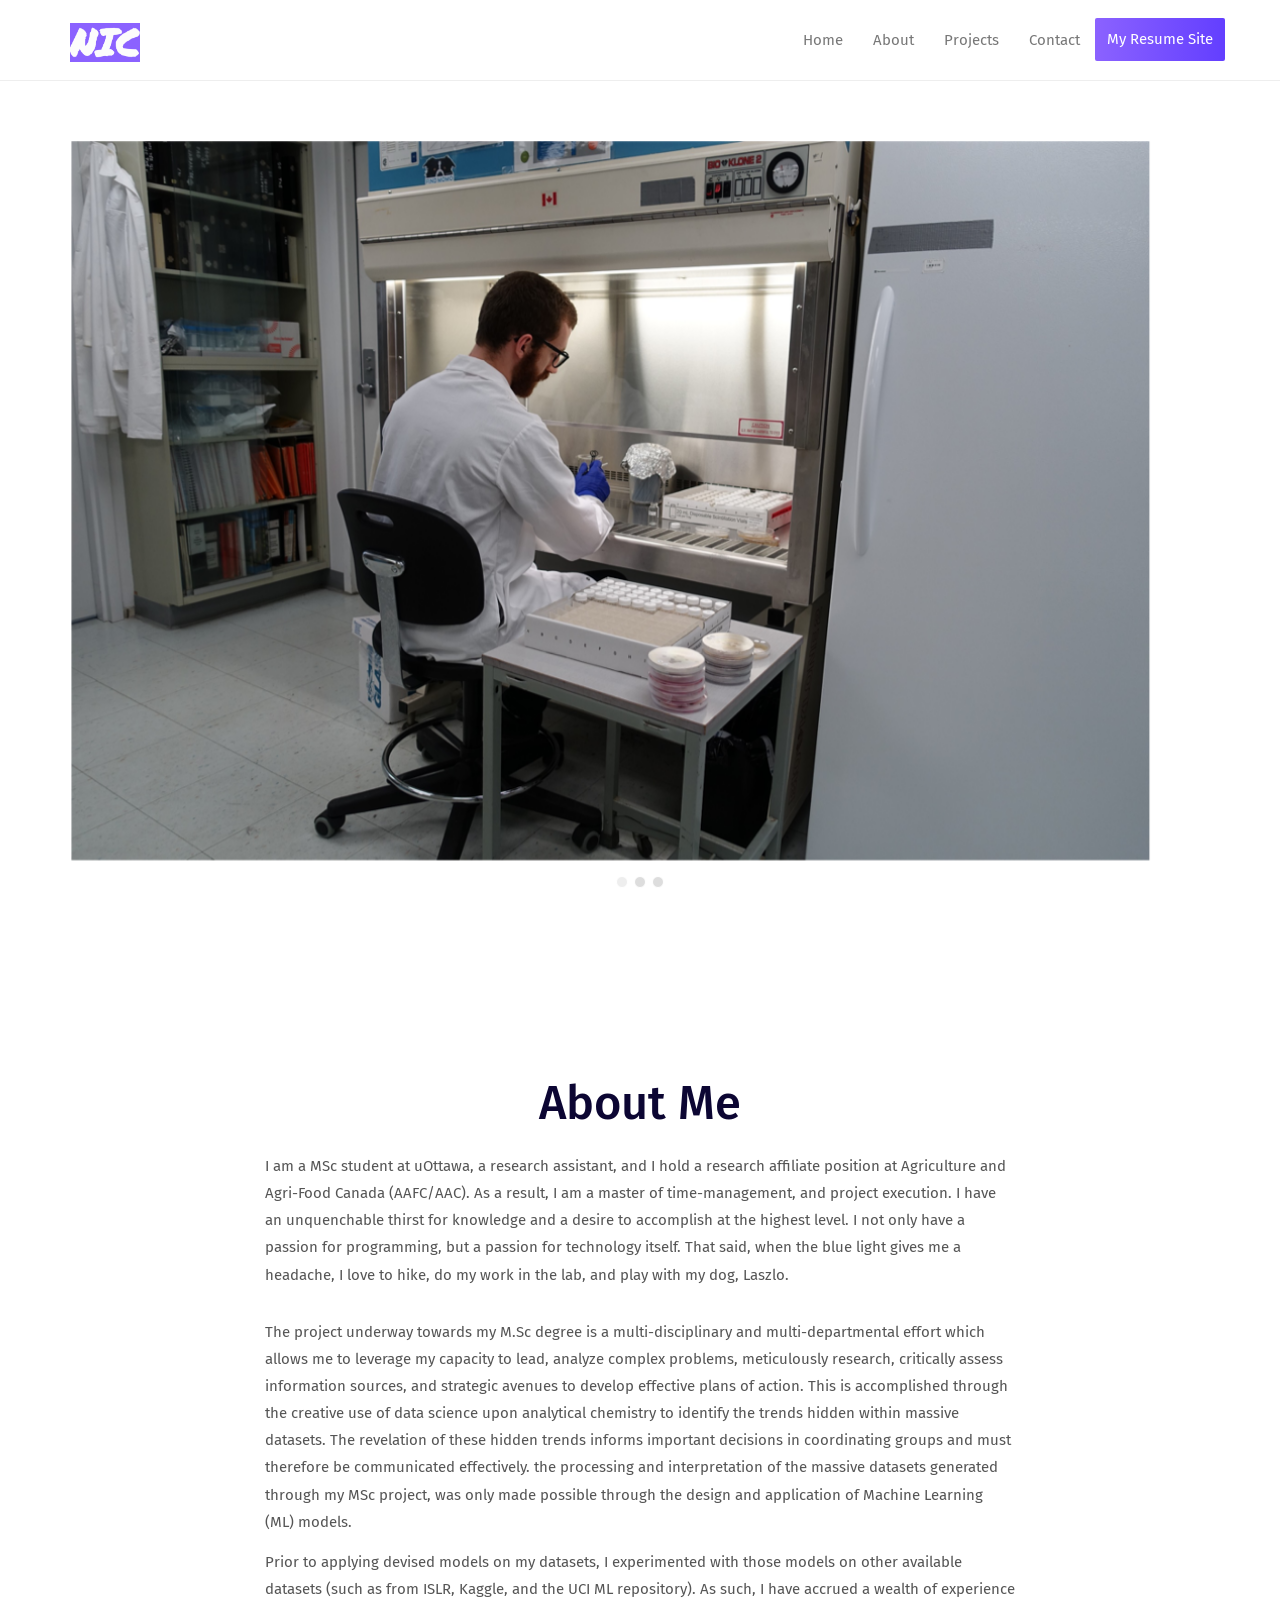
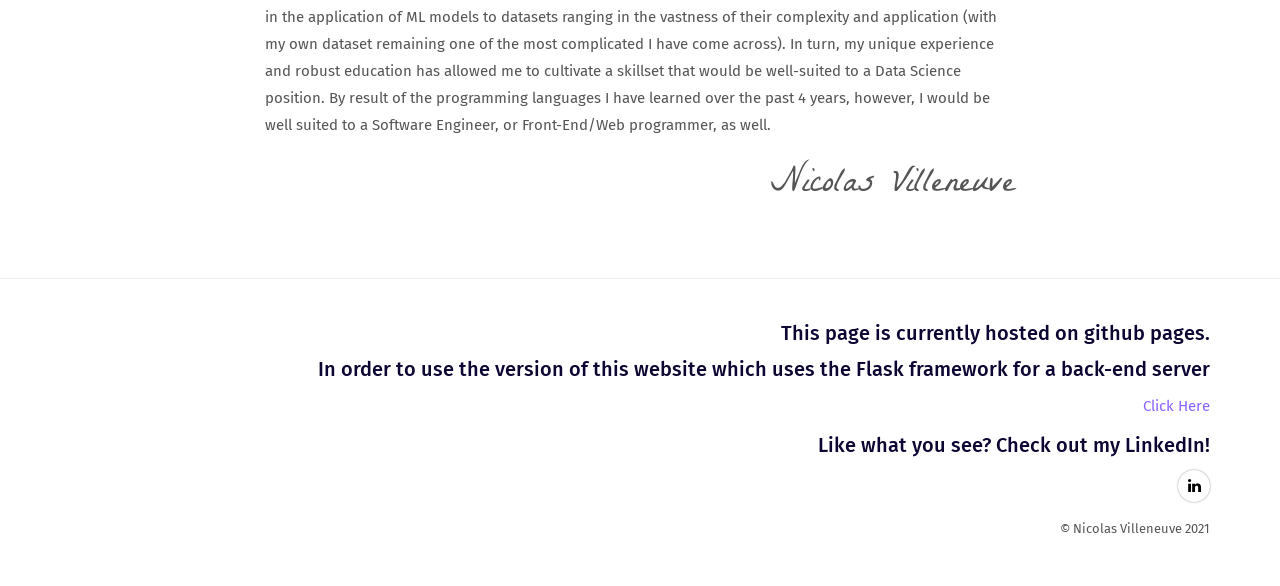
<file: about.html>
<!DOCTYPE html>
<html lang="en">

<head>
  <meta charset="UTF-8">
  <meta content="IE=edge" http-equiv="X-UA-Compatible">
  <meta content="width=device-width,initial-scale=1" name="viewport">
  <meta content="description" name="description">
  <meta name="google" content="notranslate" />
  <meta content="Mashup templates have been developped by Orson.io team" name="author">

  <!-- Disable tap highlight on IE -->
  <meta name="msapplication-tap-highlight" content="no">

  <link href="./static/assets/apple-touch-icon.png" rel="apple-touch-icon">
  <link href="./static/assets/favicon.ico" rel="icon">



  <title>Title page</title>

<link href="./static/main.a3f694c0.css" rel="stylesheet"></head>

<body>

 <!-- Add your content of header -->
<header>
  <nav class="navbar  navbar-fixed-top navbar-default">
    <div class="container">
      <div class="navbar-header">
        <button type="button" class="navbar-toggle uarr collapsed" data-toggle="collapse" data-target="#navbar-collapse-uarr">
          <span class="sr-only">Toggle navigation</span>
          <span class="icon-bar"></span>
          <span class="icon-bar"></span>
          <span class="icon-bar"></span>
        </button>
        <a class="navbar-brand" href="./index.html" title="">
          <img src="./static/assets/images/nic-image.png" class="navbar-logo-img" alt="" height="39" width="70">
        </a>
      </div>

      <div class="collapse navbar-collapse" id="navbar-collapse-uarr">
        <ul class="nav navbar-nav navbar-right">
          <li><a href="./index.html" title="" class="active">Home</a></li>
          <li><a href="./about.html" title=""> About</a></li>
          <li><a href="./projects.html" title=""> Projects </a></li>
          <li><a href="./contact.html" title=""> Contact </a></li>
<!--          <li><a href="./components.html" title="">Components</a></li>-->
          <li>
            <p>
              <a href="https://nicolasvilleneuve.github.io/ResumeSite/" class="btn btn-primary navbar-btn" title=""> My Resume Site </a>
            </p>
          </li>

        </ul>
      </div>
    </div>
  </nav>
</header>


<div class="section-container">
    <div class="container">
            <div class="row">
                <div class="col-xs-12">


                    <div id="carouselExampleIndicators" class="carousel slide" data-ride="carousel">

                        <div class="carousel-inner" role="listbox">
                            <div class="item active">
                                <img class="img-responsive" src="./static/assets/images/nicinlab.png" alt="First slide" height="720px" width="1080px">
                            </div>
                            <div class="item">
                                <img class="img-responsive" src="./static/assets/images/nicandlaszlo.png" alt="Second slide" height="720px" width="1080px">
                            </div>
                            <div class="item">
                                <img class="img-responsive" src="./static/assets/images/nichiking.png" alt="Third slide" height="720px" width="1080px">
                            </div>
                        </div>
                        <ol class="carousel-indicators">
                            <li data-target="#carouselExampleIndicators" data-slide-to="0" class="active"></li>
                            <li data-target="#carouselExampleIndicators" data-slide-to="1"></li>
                            <li data-target="#carouselExampleIndicators" data-slide-to="2"></li>
                        </ol>
                    </div>
                </div>
            </div>
    </div>
</div>



<div class="section-container">
    <div class="container">
        <div class="row">
               <div class="col-xs-12 col-md-8 col-md-offset-2">
                    <div class="text-center">
                    <h1>About Me</h1>
                     </div>
                        <p class="section-container-spacer">
                            I am a MSc student at uOttawa, a research assistant, and I hold a research affiliate position at Agriculture and Agri-Food Canada (AAFC/AAC).
                            As a result, I am a master of time-management, and project execution. I have an unquenchable thirst for knowledge and a desire to accomplish at the highest level.
                            I not only have a passion for programming, but a passion for technology itself.
                            That said, when the blue light gives me a headache, I love to hike, do my work in the lab, and play with my dog, Laszlo.
                        </p>

               </div>

                <div class="col-xs-12 col-md-8 col-md-offset-2">

                        <p>
                            The project underway towards my M.Sc degree is a multi-disciplinary and multi-departmental
                            effort which allows me to leverage my capacity to lead, analyze complex problems,
                            meticulously research, critically assess information sources, and strategic avenues to
                            develop effective plans of action. This is accomplished through the creative use of data
                            science upon analytical chemistry to identify the trends hidden within massive datasets. The
                            revelation of these hidden trends informs important decisions in coordinating groups and must
                            therefore be communicated effectively. the processing and interpretation of the massive
                            datasets generated through my MSc project, was only made possible through the design and
                            application of Machine Learning (ML) models. </p>

                </div>
             <div class="col-xs-12 col-md-8 col-md-offset-2">

                        <p>Prior to applying devised models on my datasets,
                            I experimented with those models on other available datasets (such as from ISLR, Kaggle, and
                            the UCI ML repository). As such, I have accrued a wealth of experience in the application of
                            ML models to datasets ranging in the vastness of their complexity and application (with my
                            own dataset remaining one of the most complicated I have come across). In turn, my unique
                            experience and robust education has allowed me to cultivate a skillset that would be
                            well-suited to a Data Science position. By result of the programming languages I have
                            learned over the past 4 years, however, I would be well suited to a Software Engineer, or
                            Front-End/Web programmer, as well.</p>
                 <small class="signature pull-right">Nicolas Villeneuve</small>
            </div>




        </div>

    </div>



</div>

<footer>
    <div class="section-container footer-container">
        <div class="container">
            <div class="row">
                    <div class="col-lg-12 col-md-12 col-sm-12" style="text-align: right;">
                        <h4> This page is currently hosted on github pages. <h4>
                            <h4> In order to use the version of this website which uses the Flask framework for a back-end server</h4>
                                <a href="https://nicolasvilleneuve.pythonanywhere.com">Click Here</a>
                        <h4>Like what you see? Check out my LinkedIn! </h4>
                        <p>
                          <a href="https://www.linkedin.com/in/nicolas-villeneuve-23370b1b2" class="social-round-icon white-round-icon fa-icon" title="">
                            <i class="fa fa-linkedin" aria-hidden="true"></i>
                          </a>
                        </p>
                        <p><small>© Nicolas Villeneuve 2021 </small></p>
                    </div>
                </div>
            </div>
        </div>
    </div>
</footer>

<script>
  document.addEventListener("DOMContentLoaded", function (event) {
    navActivePage();
  });
</script>

<!-- Google Analytics: change UA-XXXXX-X to be your site's ID

<script>
  (function (i, s, o, g, r, a, m) {
    i['GoogleAnalyticsObject'] = r; i[r] = i[r] || function () {
      (i[r].q = i[r].q || []).push(arguments)
    }, i[r].l = 1 * new Date(); a = s.createElement(o),
      m = s.getElementsByTagName(o)[0]; a.async = 1; a.src = g; m.parentNode.insertBefore(a, m)
  })(window, document, 'script', '//www.google-analytics.com/analytics.js', 'ga');
  ga('create', 'UA-XXXXX-X', 'auto');
  ga('send', 'pageview');
</script>

-->
<script type="text/javascript" src="./static/main.41beeca9.js"></script></body>

</html>
</file>
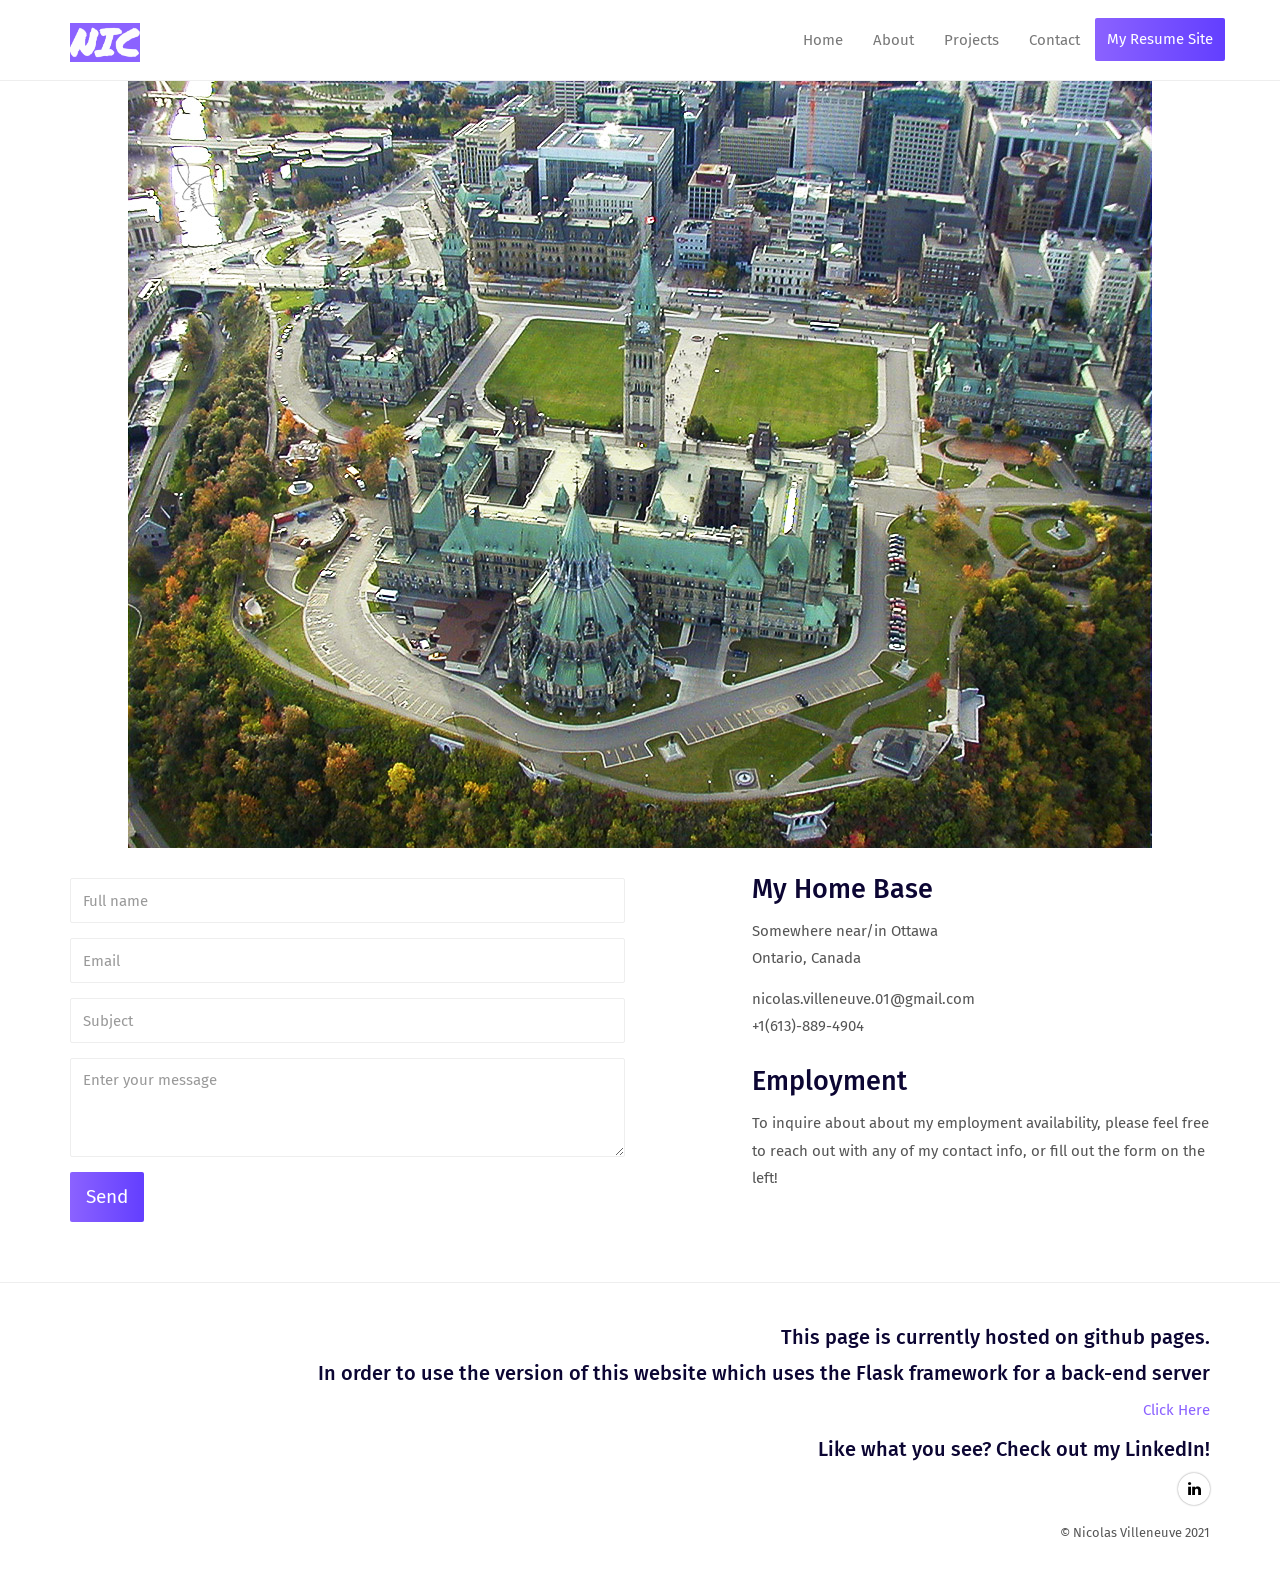
<file: contact.html>
<!DOCTYPE html>
<html lang="en">

<head>
  <meta charset="UTF-8">
  <meta content="IE=edge" http-equiv="X-UA-Compatible">
  <meta content="width=device-width,initial-scale=1" name="viewport">
  <meta content="description" name="description">
  <meta name="google" content="notranslate" />
  <meta content="Mashup templates have been developped by Orson.io team" name="author">

  <!-- Disable tap highlight on IE -->
  <meta name="msapplication-tap-highlight" content="no">

  <link href="./static/assets/apple-touch-icon.png" rel="apple-touch-icon">
  <link href="./static/assets/favicon.ico" rel="icon">



  <title>Title page</title>

<link href="./static/main.a3f694c0.css" rel="stylesheet"></head>

<body>


<header>
  <nav class="navbar  navbar-fixed-top navbar-default">
    <div class="container">
      <div class="navbar-header">
        <button type="button" class="navbar-toggle uarr collapsed" data-toggle="collapse" data-target="#navbar-collapse-uarr">
          <span class="sr-only">Toggle navigation</span>
          <span class="icon-bar"></span>
          <span class="icon-bar"></span>
          <span class="icon-bar"></span>
        </button>
        <a class="navbar-brand" href="./index.html" title="">
          <img src="./static/assets/images/nic-image.png" class="navbar-logo-img" alt="" height="39" width="70">
        </a>
      </div>

      <div class="collapse navbar-collapse" id="navbar-collapse-uarr">
        <ul class="nav navbar-nav navbar-right">
          <li><a href="./index.html" title="" class="active">Home</a></li>
          <li><a href="./about.html" title=""> About</a></li>
          <li><a href="./projects.html" title=""> Projects </a></li>
          <li><a href="./contact.html" title=""> Contact </a></li>
<!--          <li><a href="./components.html" title="">Components</a></li>-->
          <li>
            <p>
              <a href="https://nicolasvilleneuve.github.io/ResumeSite/" class="btn btn-primary navbar-btn" title=""> My Resume Site</a>
            </p>
          </li>

        </ul>
      </div>
    </div>
  </nav>
</header>



<div class="section-container no-padding">
    <div class="container">
        <div class="row">
            <div class="col-xs-12">
                <div align="center"> <img src="./static/assets/images/ottawa.jpg" alt='ottawa'> </div>
            </div>
            <div class="col-xs-12">

                <div class="row">
                    <div class="col-md-6">
                        <form action="submit_form" method="post" class="reveal-content contact-form">
                            <div class="form-group">
                                <input name="full_name" type="name" class="form-control" id="name" placeholder="Full name">
                            </div>
                            <div class="form-group">
                                <input name="email" type="email" class="form-control" id="email" placeholder="Email">
                            </div>
                            <div class="form-group">
                                <input name="subject" type="text" class="form-control" id="subject" placeholder="Subject">
                            </div>
                            <div class="form-group">
                                <textarea name="message" class="form-control" rows="3" placeholder="Enter your message"></textarea>
                            </div>
                            <button type="submit" class="btn btn-primary btn-lg">Send</button>
                        </form>
                    </div>


                    <div class="col-md-5 col-md-offset-1">

                        <h3>My Home Base</h3>

                        <div>
                            <p>Somewhere near/in Ottawa <br/>Ontario, Canada</p>
                        </div>
                        <div>
                            <p>nicolas.villeneuve.01@gmail.com<br>+1(613)-889-4904</p>
                        </div>

                        <div>
                            <h3>Employment</h3>
                        </div>
                        <div>
                            <p>To inquire about about my employment availability, please feel free to reach out with any of my contact info, or fill out the form on the left! </p>
                        </div>

                    </div>
                </div>


            </div>

        </div>

    </div>
</div>


<footer>
    <div class="section-container footer-container">
        <div class="container">
            <div class="row">
                    <div class="col-lg-12 col-md-12 col-sm-12" style="text-align: right;">
                        <h4> This page is currently hosted on github pages. <h4>
                            <h4> In order to use the version of this website which uses the Flask framework for a back-end server</h4>
                                <a href="https://nicolasvilleneuve.pythonanywhere.com">Click Here</a>
                        <h4>Like what you see? Check out my LinkedIn! </h4>
                        <p>
                          <a href="https://www.linkedin.com/in/nicolas-villeneuve-23370b1b2" class="social-round-icon white-round-icon fa-icon" title="">
                            <i class="fa fa-linkedin" aria-hidden="true"></i>
                          </a>
                        </p>
                        <p><small>© Nicolas Villeneuve 2021 </small></p>
                    </div>
                </div>
            </div>
        </div>
    </div>
</footer>

<script>
  document.addEventListener("DOMContentLoaded", function (event) {
    navActivePage();
  });
</script>

<!-- Google Analytics: change UA-XXXXX-X to be your site's ID

<script>
  (function (i, s, o, g, r, a, m) {
    i['GoogleAnalyticsObject'] = r; i[r] = i[r] || function () {
      (i[r].q = i[r].q || []).push(arguments)
    }, i[r].l = 1 * new Date(); a = s.createElement(o),
      m = s.getElementsByTagName(o)[0]; a.async = 1; a.src = g; m.parentNode.insertBefore(a, m)
  })(window, document, 'script', '//www.google-analytics.com/analytics.js', 'ga');
  ga('create', 'UA-XXXXX-X', 'auto');
  ga('send', 'pageview');
</script>

-->



<script type="text/javascript" src="./static/main.41beeca9.js"></script></body>

</html>
</file>
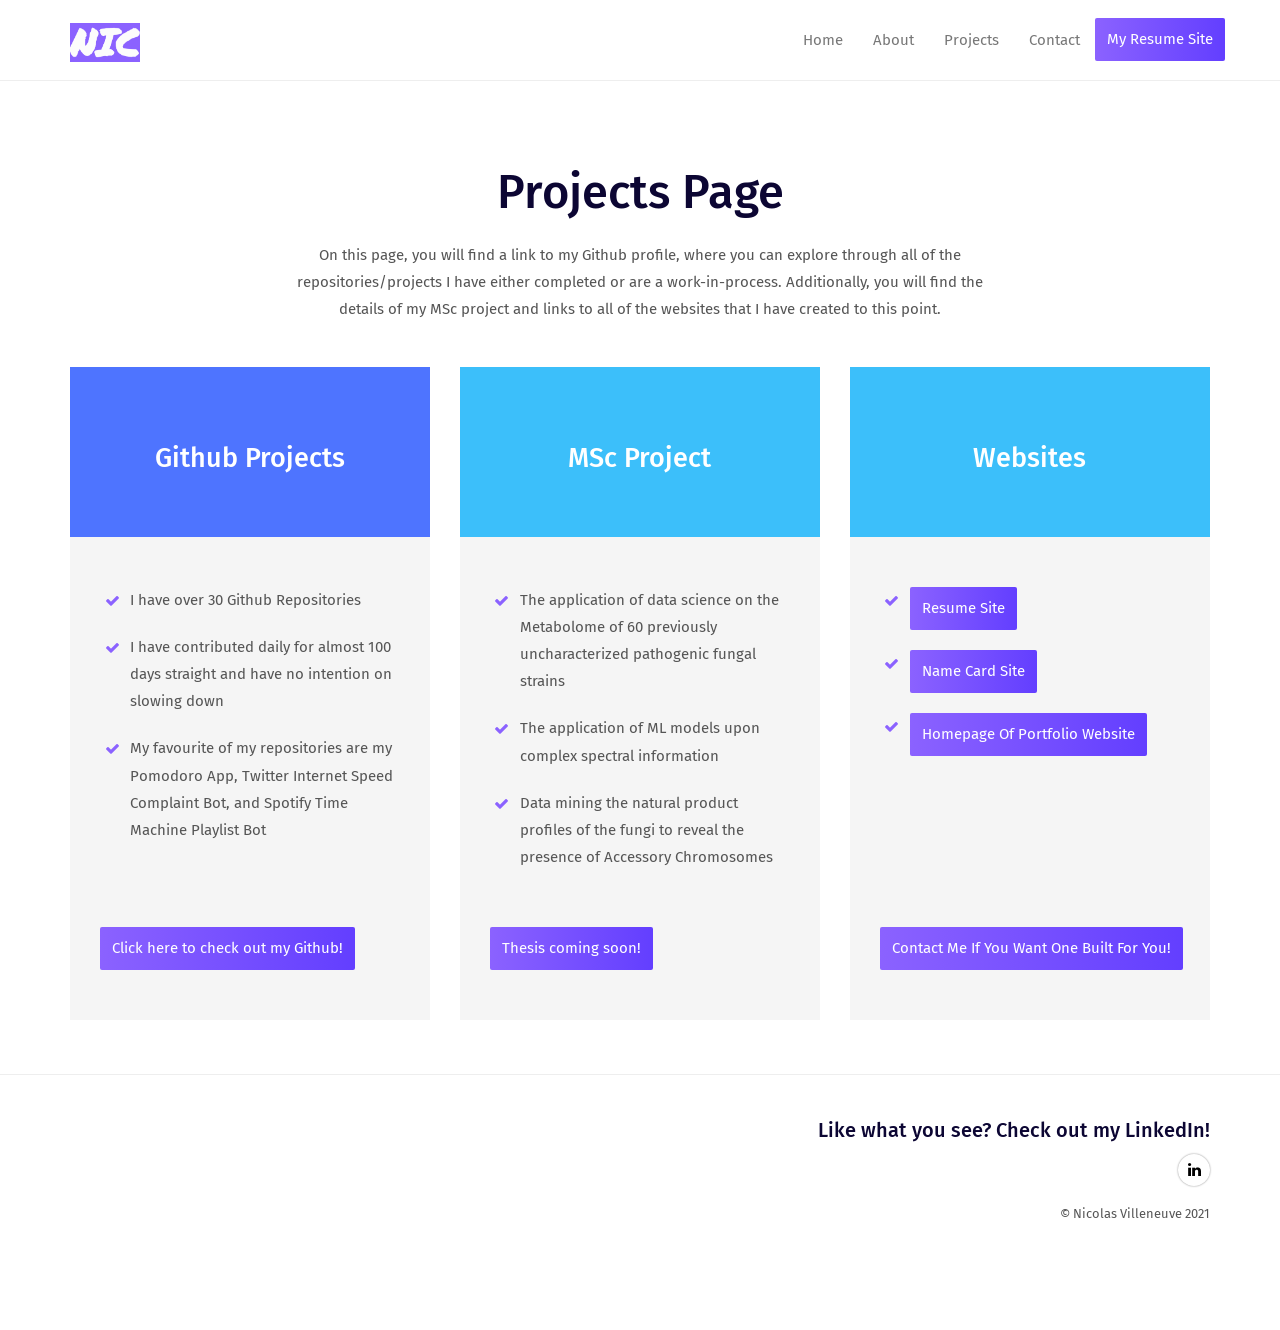
<file: pricing.html>
<!DOCTYPE html>
<html lang="en">

<head>
  <meta charset="UTF-8">
  <meta content="IE=edge" http-equiv="X-UA-Compatible">
  <meta content="width=device-width,initial-scale=1" name="viewport">
  <meta content="description" name="description">
  <meta name="google" content="notranslate" />
  <meta content="Mashup templates have been developped by Orson.io team" name="author">

  <!-- Disable tap highlight on IE -->
  <meta name="msapplication-tap-highlight" content="no">

  <link href="./static/assets/apple-touch-icon.png" rel="apple-touch-icon">
  <link href="./static/assets/favicon.ico" rel="icon">



  <title>Title page</title>

<link href="./static/main.a3f694c0.css" rel="stylesheet"></head>

<body>

 <!-- Add your content of header -->
<header>
  <nav class="navbar  navbar-fixed-top navbar-default">
    <div class="container">
      <div class="navbar-header">
        <button type="button" class="navbar-toggle uarr collapsed" data-toggle="collapse" data-target="#navbar-collapse-uarr">
          <span class="sr-only">Toggle navigation</span>
          <span class="icon-bar"></span>
          <span class="icon-bar"></span>
          <span class="icon-bar"></span>
        </button>
        <a class="navbar-brand" href="./index.html" title="">
          <img src="./static/assets/images/nic-image.png" class="navbar-logo-img" alt="" height="39" width="70">
        </a>
      </div>

      <div class="collapse navbar-collapse" id="navbar-collapse-uarr">
        <ul class="nav navbar-nav navbar-right">
          <li><a href="./index.html" title="" class="active">Home</a></li>
          <li><a href="./about.html" title=""> About</a></li>
          <li><a href="./pricing.html" title=""> Projects </a></li>
          <li><a href="./contact.html" title="">Contact</a></li>
<!--          <li><a href="./components.html" title="">Components</a></li>-->
          <li>
            <p>
              <a href="https://nicolasvilleneuve.github.io/ResumeSite/" class="btn btn-primary navbar-btn" title=""> My Resume Site </a>
            </p>
          </li>

        </ul>
      </div>
    </div>
  </nav>
</header>



<div class="section-container">
    <div class="container">
        <div class="row section-container-spacer">
            <div class="col-xs-12">
                <div class="text-center">
                    <h1>Projects Page</h1>
                </div>
                <div class="col-md-8 col-md-offset-2" style="text-align: center;">
                    <p>On this page, you will find a link to my Github profile, where you can explore through all of the repositories/projects I have either completed or are a work-in-process.
                    Additionally, you will find the details of my MSc project and links to all of the websites that I have created to this point.
                    </p>
                </div>
            </div>
        </div>

        <div class="row">
            <div class="col-md-4">
                <div class="pricing-card pricing-primary">
                    <h3>Github Projects</h3>
                </div>
                <div class="pricing-features">
                    <ul class="features">
                        <li>I have over 30 Github Repositories</li>
                        <li>I have contributed daily for almost 100 days straight and have no intention on slowing down</li>
                        <li>My favourite of my repositories are my Pomodoro App, Twitter Internet Speed Complaint Bot, and Spotify Time Machine Playlist Bot</li>
                    </ul>

                    <a href="https://github.com/nicolasvilleneuve" class="btn btn-primary" title="">Click here to check out my Github!</a>
                </div>

            </div>
            <div class="col-md-4">
                <div class="pricing-card pricing-info">
                    <h3>MSc Project</h3>
                </div>
                <div class="pricing-features">
                    <ul class="features">
                        <li>The application of data science on the Metabolome of 60 previously uncharacterized pathogenic fungal strains</li>
                        <li>The application of ML models upon complex spectral information</li>
                        <li>Data mining the natural product profiles of the fungi to reveal the presence of Accessory Chromosomes</li>
                    </ul>

                    <a href="contact.html" class="btn btn-primary" title="">Thesis coming soon!</a>
                </div>
            </div>
            <div class="col-md-4">
                <div class="pricing-card pricing-info">
                    <h3>Websites</h3>
                </div>
                <div class="pricing-features">
                    <ul class="features">
                        <li><a href="https://nicolasvilleneuve.github.io/ResumeSite/" class="btn btn-primary" title="">Resume Site</a></li>
                        <li><a href="https://nicolasvilleneuve.github.io/NameCardSite/" class="btn btn-primary" title="">Name Card Site</a></li>
                        <li><a href="index.html" class="btn btn-primary" title="">Homepage Of Portfolio Website</a></li>
                    </ul>

                    <a href="contact.html" class="btn btn-primary" title="">Contact Me If You Want One Built For You!</a>
                </div>
            </div>

    </div>
</div>

<br>
<br>

<footer>
    <div class="section-container footer-container">
        <div class="container">
            <div class="row">
                    <div class="col-lg-12 col-md-12 col-sm-12" style="text-align: right;">
                        <h4>Like what you see? Check out my LinkedIn! </h4>
                        <p>
                          <a href="https://www.linkedin.com/in/nicolas-villeneuve-23370b1b2" class="social-round-icon white-round-icon fa-icon" title="">
                            <i class="fa fa-linkedin" aria-hidden="true"></i>
                          </a>
                        </p>
                        <p><small>© Nicolas Villeneuve 2021 </small></p>
                    </div>
                </div>
            </div>
        </div>
    </div>
</footer>

<script>
  document.addEventListener("DOMContentLoaded", function (event) {
    navActivePage();
  });
</script>

<!-- Google Analytics: change UA-XXXXX-X to be your site's ID

<script>
  (function (i, s, o, g, r, a, m) {
    i['GoogleAnalyticsObject'] = r; i[r] = i[r] || function () {
      (i[r].q = i[r].q || []).push(arguments)
    }, i[r].l = 1 * new Date(); a = s.createElement(o),
      m = s.getElementsByTagName(o)[0]; a.async = 1; a.src = g; m.parentNode.insertBefore(a, m)
  })(window, document, 'script', '//www.google-analytics.com/analytics.js', 'ga');
  ga('create', 'UA-XXXXX-X', 'auto');
  ga('send', 'pageview');
</script>

-->
<script type="text/javascript" src="./static/main.41beeca9.js"></script></body>

</html>
</file>
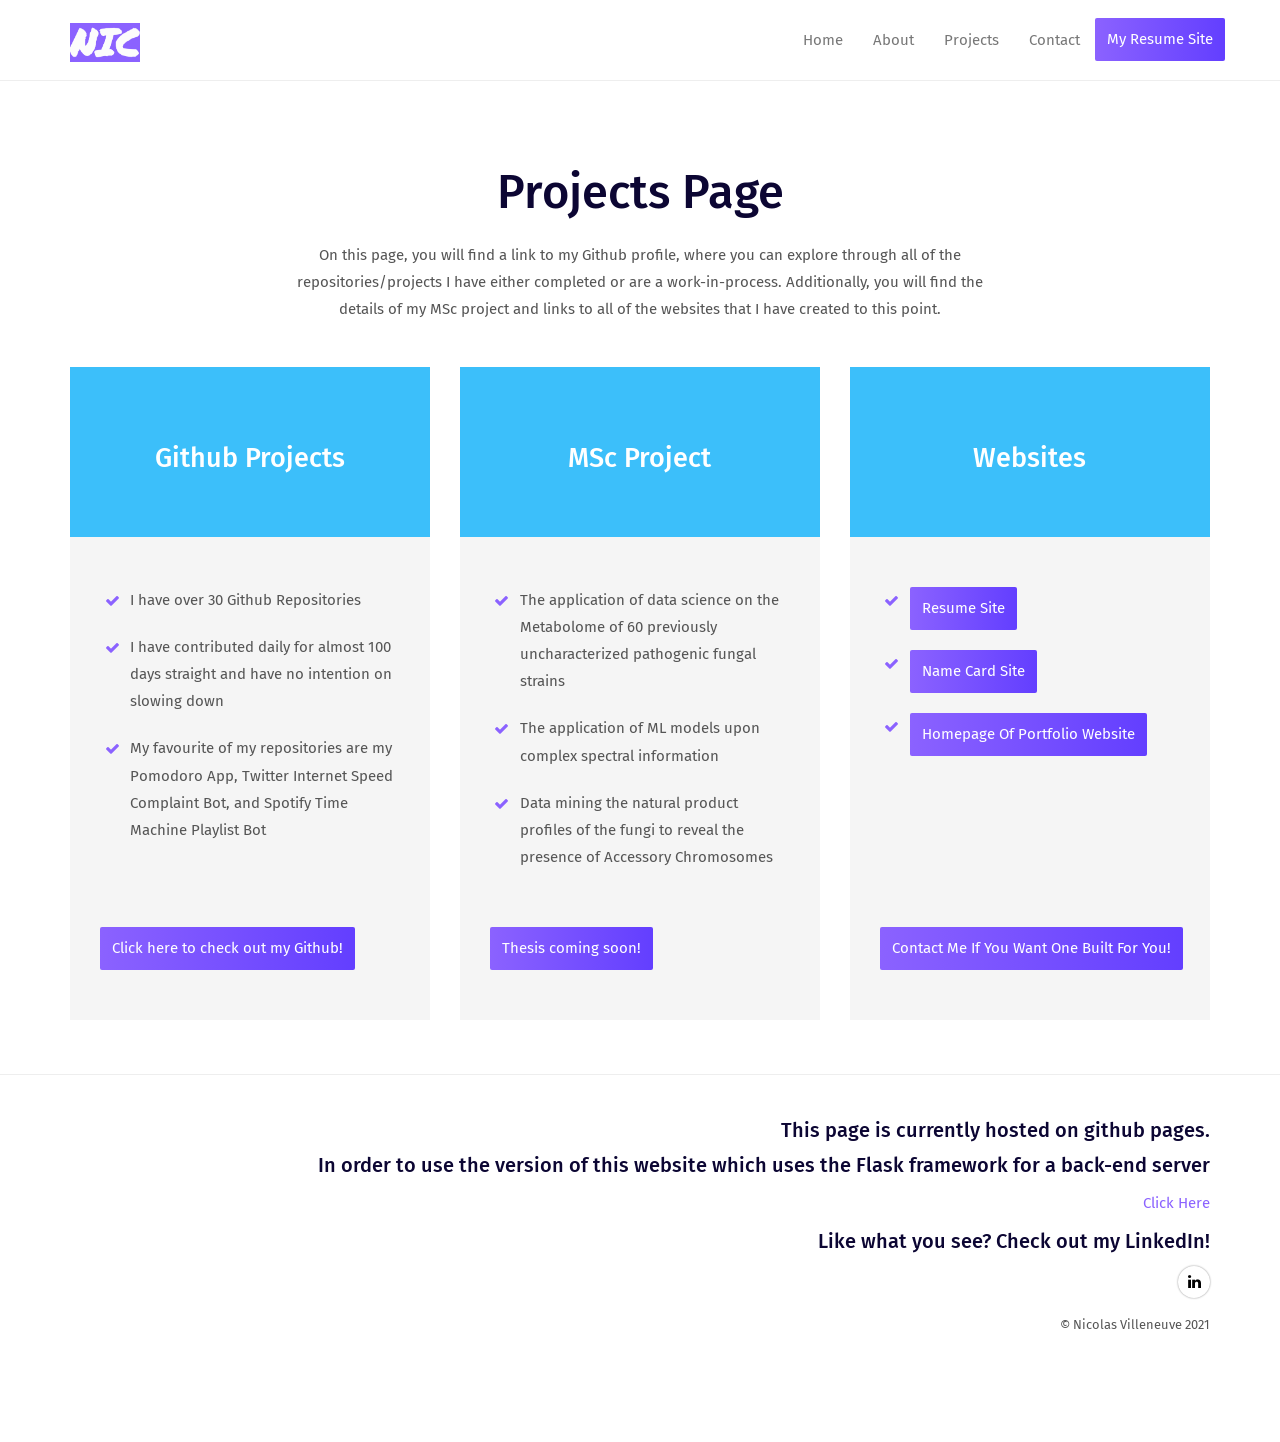
<file: projects.html>
<!DOCTYPE html>
<html lang="en">

<head>
  <meta charset="UTF-8">
  <meta content="IE=edge" http-equiv="X-UA-Compatible">
  <meta content="width=device-width,initial-scale=1" name="viewport">
  <meta content="description" name="description">
  <meta name="google" content="notranslate" />
  <meta content="Mashup templates have been developped by Orson.io team" name="author">

  <!-- Disable tap highlight on IE -->
  <meta name="msapplication-tap-highlight" content="no">

  <link href="./static/assets/apple-touch-icon.png" rel="apple-touch-icon">
  <link href="./static/assets/favicon.ico" rel="icon">



  <title>Title page</title>

<link href="./static/main.a3f694c0.css" rel="stylesheet"></head>

<body>

 <!-- Add your content of header -->
<header>
  <nav class="navbar  navbar-fixed-top navbar-default">
    <div class="container">
      <div class="navbar-header">
        <button type="button" class="navbar-toggle uarr collapsed" data-toggle="collapse" data-target="#navbar-collapse-uarr">
          <span class="sr-only">Toggle navigation</span>
          <span class="icon-bar"></span>
          <span class="icon-bar"></span>
          <span class="icon-bar"></span>
        </button>
        <a class="navbar-brand" href="./index.html" title="">
          <img src="./static/assets/images/nic-image.png" class="navbar-logo-img" alt="" height="39" width="70">
        </a>
      </div>

      <div class="collapse navbar-collapse" id="navbar-collapse-uarr">
        <ul class="nav navbar-nav navbar-right">
          <li><a href="./index.html" title="" class="active">Home</a></li>
          <li><a href="./about.html" title=""> About</a></li>
          <li><a href="./projects.html" title=""> Projects </a></li>
          <li><a href="./contact.html" title="">Contact</a></li>
<!--          <li><a href="./components.html" title="">Components</a></li>-->
          <li>
            <p>
              <a href="https://nicolasvilleneuve.github.io/ResumeSite/" class="btn btn-primary navbar-btn" title=""> My Resume Site </a>
            </p>
          </li>

        </ul>
      </div>
    </div>
  </nav>
</header>



<div class="section-container">
    <div class="container">
        <div class="row section-container-spacer">
            <div class="col-xs-12">
                <div class="text-center">
                    <h1>Projects Page</h1>
                </div>
                <div class="col-md-8 col-md-offset-2" style="text-align: center;">
                    <p>On this page, you will find a link to my Github profile, where you can explore through all of the repositories/projects I have either completed or are a work-in-process.
                    Additionally, you will find the details of my MSc project and links to all of the websites that I have created to this point.
                    </p>
                </div>
            </div>
        </div>

        <div class="row">
            <div class="col-md-4">
                <div class="pricing-card pricing-info">
                    <h3>Github Projects</h3>
                </div>
                <div class="pricing-features">
                    <ul class="features">
                        <li>I have over 30 Github Repositories</li>
                        <li>I have contributed daily for almost 100 days straight and have no intention on slowing down</li>
                        <li>My favourite of my repositories are my Pomodoro App, Twitter Internet Speed Complaint Bot, and Spotify Time Machine Playlist Bot</li>
                    </ul>

                    <a href="https://github.com/nicolasvilleneuve" class="btn btn-primary" title="">Click here to check out my Github!</a>
                </div>

            </div>
            <div class="col-md-4">
                <div class="pricing-card pricing-info">
                    <h3>MSc Project</h3>
                </div>
                <div class="pricing-features">
                    <ul class="features">
                        <li>The application of data science on the Metabolome of 60 previously uncharacterized pathogenic fungal strains</li>
                        <li>The application of ML models upon complex spectral information</li>
                        <li>Data mining the natural product profiles of the fungi to reveal the presence of Accessory Chromosomes</li>
                    </ul>

                    <a href="contact.html" class="btn btn-primary" title="">Thesis coming soon!</a>
                </div>
            </div>
            <div class="col-md-4">
                <div class="pricing-card pricing-info">
                    <h3>Websites</h3>
                </div>
                <div class="pricing-features">
                    <ul class="features">
                        <li><a href="https://nicolasvilleneuve.github.io/ResumeSite/" class="btn btn-primary" title="">Resume Site</a></li>
                        <li><a href="https://nicolasvilleneuve.github.io/NameCardSite/" class="btn btn-primary" title="">Name Card Site</a></li>
                        <li><a href="index.html" class="btn btn-primary" title="">Homepage Of Portfolio Website</a></li>
                    </ul>

                    <a href="contact.html" class="btn btn-primary" title="">Contact Me If You Want One Built For You!</a>
                </div>
            </div>

    </div>
</div>

<br>
<br>

<footer>
    <div class="section-container footer-container">
        <div class="container">
            <div class="row">
                    <div class="col-lg-12 col-md-12 col-sm-12" style="text-align: right;">
                        <h4> This page is currently hosted on github pages. <h4>
                            <h4> In order to use the version of this website which uses the Flask framework for a back-end server</h4>
                                <a href="https://nicolasvilleneuve.pythonanywhere.com">Click Here</a>
                        <h4>Like what you see? Check out my LinkedIn! </h4>
                        <p>
                          <a href="https://www.linkedin.com/in/nicolas-villeneuve-23370b1b2" class="social-round-icon white-round-icon fa-icon" title="">
                            <i class="fa fa-linkedin" aria-hidden="true"></i>
                          </a>
                        </p>
                        <p><small>© Nicolas Villeneuve 2021 </small></p>
                    </div>
                </div>
            </div>
        </div>
    </div>
</footer>

<script>
  document.addEventListener("DOMContentLoaded", function (event) {
    navActivePage();
  });
</script>

<!-- Google Analytics: change UA-XXXXX-X to be your site's ID

<script>
  (function (i, s, o, g, r, a, m) {
    i['GoogleAnalyticsObject'] = r; i[r] = i[r] || function () {
      (i[r].q = i[r].q || []).push(arguments)
    }, i[r].l = 1 * new Date(); a = s.createElement(o),
      m = s.getElementsByTagName(o)[0]; a.async = 1; a.src = g; m.parentNode.insertBefore(a, m)
  })(window, document, 'script', '//www.google-analytics.com/analytics.js', 'ga');
  ga('create', 'UA-XXXXX-X', 'auto');
  ga('send', 'pageview');
</script>

-->
<script type="text/javascript" src="./static/main.41beeca9.js"></script></body>

</html>
</file>
<file: static/main.a3f694c0.css>
@import url(https://fonts.googleapis.com/css?family=La+Belle+Aurore|Fira+Sans:400,700);@import url(https://maxcdn.bootstrapcdn.com/font-awesome/4.7.0/css/font-awesome.min.css);/*!
 * Bootstrap v3.3.7 (http://getbootstrap.com)
 * Copyright 2011-2016 Twitter, Inc.
 * Licensed under MIT (https://github.com/twbs/bootstrap/blob/master/LICENSE)
 */
/*! normalize.css v3.0.3 | MIT License | github.com/necolas/normalize.css */html{font-family:sans-serif;-ms-text-size-adjust:100%;-webkit-text-size-adjust:100%}body{margin:0}article,aside,details,figcaption,figure,footer,header,hgroup,main,menu,nav,section,summary{display:block}audio,canvas,progress,video{display:inline-block;vertical-align:baseline}audio:not([controls]){display:none;height:0}[hidden],template{display:none}a{background-color:transparent}a:active,a:hover{outline:0}abbr[title]{border-bottom:1px dotted}b,strong{font-weight:700}dfn{font-style:italic}h1{font-size:2em;margin:.67em 0}mark{background:#ff0;color:#000}small{font-size:80%}sub,sup{font-size:75%;line-height:0;position:relative;vertical-align:baseline}sup{top:-.5em}sub{bottom:-.25em}img{border:0}svg:not(:root){overflow:hidden}figure{margin:1em 40px}hr{box-sizing:content-box;height:0}pre{overflow:auto}code,kbd,pre,samp{font-family:monospace,monospace;font-size:1em}button,input,optgroup,select,textarea{color:inherit;font:inherit;margin:0}button{overflow:visible}button,select{text-transform:none}button,html input[type=button],input[type=reset],input[type=submit]{-webkit-appearance:button;cursor:pointer}button[disabled],html input[disabled]{cursor:default}button::-moz-focus-inner,input::-moz-focus-inner{border:0;padding:0}input{line-height:normal}input[type=checkbox],input[type=radio]{box-sizing:border-box;padding:0}input[type=number]::-webkit-inner-spin-button,input[type=number]::-webkit-outer-spin-button{height:auto}input[type=search]{-webkit-appearance:textfield;box-sizing:content-box}input[type=search]::-webkit-search-cancel-button,input[type=search]::-webkit-search-decoration{-webkit-appearance:none}fieldset{border:1px solid silver;margin:0 2px;padding:.35em .625em .75em}textarea{overflow:auto}optgroup{font-weight:700}table{border-collapse:collapse;border-spacing:0}td,th{padding:0}

/*! Source: https://github.com/h5bp/html5-boilerplate/blob/master/src/css/main.css */@media print{*,:after,:before{background:transparent!important;color:#000!important;box-shadow:none!important;text-shadow:none!important}a,a:visited{text-decoration:underline}a[href]:after{content:" (" attr(href) ")"}abbr[title]:after{content:" (" attr(title) ")"}a[href^="#"]:after,a[href^="javascript:"]:after{content:""}blockquote,pre{border:1px solid #999;page-break-inside:avoid}thead{display:table-header-group}img,tr{page-break-inside:avoid}img{max-width:100%!important}h2,h3,p{orphans:3;widows:3}h2,h3{page-break-after:avoid}.navbar{display:none}.btn>.caret,.dropup>.btn>.caret{border-top-color:#000!important}.label{border:1px solid #000}.table{border-collapse:collapse!important}.table td,.table th{background-color:#fff!important}.table-bordered td,.table-bordered th{border:1px solid #ddd!important}}*,:after,:before{-webkit-box-sizing:border-box;-moz-box-sizing:border-box;box-sizing:border-box}html{font-size:10px;-webkit-tap-highlight-color:transparent}body{font-family:Fira Sans,Helvetica,Arial,sans-serif;font-size:15px;line-height:1.81;color:#555;background-color:#fff}button,input,select,textarea{font-family:inherit;font-size:inherit;line-height:inherit}a{color:#8b62ff;text-decoration:none}a:focus,a:hover{color:#5216ff;text-decoration:underline}a:focus{outline:5px auto -webkit-focus-ring-color;outline-offset:-2px}figure{margin:0}img{vertical-align:middle}.img-responsive{display:block;max-width:100%;height:auto}.img-rounded{border-radius:2px}.img-thumbnail{padding:4px;line-height:1.81;background-color:#fff;border:1px solid #ddd;border-radius:2px;-webkit-transition:all .2s ease-in-out;-o-transition:all .2s ease-in-out;transition:all .2s ease-in-out;display:inline-block;max-width:100%;height:auto}.img-circle{border-radius:50%}hr{margin-top:27px;margin-bottom:27px;border:0;border-top:1px solid #eee}.sr-only{position:absolute;width:1px;height:1px;margin:-1px;padding:0;overflow:hidden;clip:rect(0,0,0,0);border:0}.sr-only-focusable:active,.sr-only-focusable:focus{position:static;width:auto;height:auto;margin:0;overflow:visible;clip:auto}[role=button]{cursor:pointer}.h1,.h2,.h3,.h4,.h5,.h6,h1,h2,h3,h4,h5,h6{font-family:inherit;font-weight:500;line-height:1.1;color:#0c0633}.h1 .small,.h1 small,.h2 .small,.h2 small,.h3 .small,.h3 small,.h4 .small,.h4 small,.h5 .small,.h5 small,.h6 .small,.h6 small,h1 .small,h1 small,h2 .small,h2 small,h3 .small,h3 small,h4 .small,h4 small,h5 .small,h5 small,h6 .small,h6 small{font-weight:400;line-height:1;color:#777}.h1,.h2,.h3,h1,h2,h3{margin-top:27px;margin-bottom:13.5px}.h1 .small,.h1 small,.h2 .small,.h2 small,.h3 .small,.h3 small,h1 .small,h1 small,h2 .small,h2 small,h3 .small,h3 small{font-size:65%}.h4,.h5,.h6,h4,h5,h6{margin-top:13.5px;margin-bottom:13.5px}.h4 .small,.h4 small,.h5 .small,.h5 small,.h6 .small,.h6 small,h4 .small,h4 small,h5 .small,h5 small,h6 .small,h6 small{font-size:75%}.h1,h1{font-size:47px}.h2,h2{font-size:35px}.h3,h3{font-size:27px}.h4,h4{font-size:20px}.h5,h5{font-size:15px}.h6,h6{font-size:13px}p{margin:0 0 13.5px}.lead{margin-bottom:27px;font-size:17px;font-weight:300;line-height:1.4}@media (min-width:768px){.lead{font-size:22.5px}}.small,small{font-size:86%}.mark,mark{background-color:#fcf8e3;padding:.2em}.text-left{text-align:left}.text-right{text-align:right}.text-center{text-align:center}.text-justify{text-align:justify}.text-nowrap{white-space:nowrap}.text-lowercase{text-transform:lowercase}.initialism,.text-uppercase{text-transform:uppercase}.text-capitalize{text-transform:capitalize}.text-muted{color:#777}.text-primary{color:#8b62ff}a.text-primary:focus,a.text-primary:hover{color:#652fff}.text-success{color:#fff}a.text-success:focus,a.text-success:hover{color:#e6e6e6}.text-info{color:#31708f}a.text-info:focus,a.text-info:hover{color:#245269}.text-warning{color:#8a6d3b}a.text-warning:focus,a.text-warning:hover{color:#66512c}.text-danger{color:#fff}a.text-danger:focus,a.text-danger:hover{color:#e6e6e6}.bg-primary{color:#fff;background-color:#8b62ff}a.bg-primary:focus,a.bg-primary:hover{background-color:#652fff}.bg-success{background-color:#005bff}a.bg-success:focus,a.bg-success:hover{background-color:#0049cc}.bg-info{background-color:#d9edf7}a.bg-info:focus,a.bg-info:hover{background-color:#afd9ee}.bg-warning{background-color:#fcf8e3}a.bg-warning:focus,a.bg-warning:hover{background-color:#f7ecb5}.bg-danger{background-color:#fe6767}a.bg-danger:focus,a.bg-danger:hover{background-color:#fe3434}.page-header{padding-bottom:12.5px;margin:54px 0 27px;border-bottom:1px solid #eee}ol,ul{margin-top:0;margin-bottom:13.5px}ol ol,ol ul,ul ol,ul ul{margin-bottom:0}.list-inline,.list-unstyled{padding-left:0;list-style:none}.list-inline{margin-left:-5px}.list-inline>li{display:inline-block;padding-left:5px;padding-right:5px}dl{margin-top:0;margin-bottom:27px}dd,dt{line-height:1.81}dt{font-weight:700}dd{margin-left:0}.dl-horizontal dd:after,.dl-horizontal dd:before{content:" ";display:table}.dl-horizontal dd:after{clear:both}@media (min-width:768px){.dl-horizontal dt{float:left;width:160px;clear:left;text-align:right;overflow:hidden;text-overflow:ellipsis;white-space:nowrap}.dl-horizontal dd{margin-left:180px}}abbr[data-original-title],abbr[title]{cursor:help;border-bottom:1px dotted #777}.initialism{font-size:90%}blockquote{padding:13.5px 27px;margin:0 0 27px;font-size:18.75px;border-left:5px solid #eee}blockquote ol:last-child,blockquote p:last-child,blockquote ul:last-child{margin-bottom:0}blockquote .small,blockquote footer,blockquote small{display:block;font-size:80%;line-height:1.81;color:#777}blockquote .small:before,blockquote footer:before,blockquote small:before{content:"\2014   \A0"}.blockquote-reverse,blockquote.pull-right{padding-right:15px;padding-left:0;border-right:5px solid #eee;border-left:0;text-align:right}.blockquote-reverse .small:before,.blockquote-reverse footer:before,.blockquote-reverse small:before,blockquote.pull-right .small:before,blockquote.pull-right footer:before,blockquote.pull-right small:before{content:""}.blockquote-reverse .small:after,.blockquote-reverse footer:after,.blockquote-reverse small:after,blockquote.pull-right .small:after,blockquote.pull-right footer:after,blockquote.pull-right small:after{content:"\A0   \2014"}address{margin-bottom:27px;font-style:normal;line-height:1.81}code,kbd,pre,samp{font-family:Menlo,Monaco,Consolas,Courier New,monospace}code{color:#c7254e;background-color:#f9f2f4}code,kbd{padding:2px 4px;font-size:90%;border-radius:2px}kbd{color:#fff;background-color:#333;box-shadow:inset 0 -1px 0 rgba(0,0,0,.25)}kbd kbd{padding:0;font-size:100%;font-weight:700;box-shadow:none}pre{display:block;padding:13px;margin:0 0 13.5px;font-size:14px;line-height:1.81;word-break:break-all;word-wrap:break-word;color:#333;background-color:#f5f5f5;border:1px solid #ccc;border-radius:2px}pre code{padding:0;font-size:inherit;color:inherit;white-space:pre-wrap;background-color:transparent;border-radius:0}.pre-scrollable{max-height:340px;overflow-y:scroll}.container{margin-right:auto;margin-left:auto;padding-left:15px;padding-right:15px}.container:after,.container:before{content:" ";display:table}.container:after{clear:both}@media (min-width:768px){.container{width:750px}}@media (min-width:992px){.container{width:970px}}@media (min-width:1200px){.container{width:1170px}}.container-fluid{margin-right:auto;margin-left:auto;padding-left:15px;padding-right:15px}.container-fluid:after,.container-fluid:before{content:" ";display:table}.container-fluid:after{clear:both}.row{margin-left:-15px;margin-right:-15px}.row:after,.row:before{content:" ";display:table}.row:after{clear:both}.col-lg-1,.col-lg-2,.col-lg-3,.col-lg-4,.col-lg-5,.col-lg-6,.col-lg-7,.col-lg-8,.col-lg-9,.col-lg-10,.col-lg-11,.col-lg-12,.col-md-1,.col-md-2,.col-md-3,.col-md-4,.col-md-5,.col-md-6,.col-md-7,.col-md-8,.col-md-9,.col-md-10,.col-md-11,.col-md-12,.col-sm-1,.col-sm-2,.col-sm-3,.col-sm-4,.col-sm-5,.col-sm-6,.col-sm-7,.col-sm-8,.col-sm-9,.col-sm-10,.col-sm-11,.col-sm-12,.col-xs-1,.col-xs-2,.col-xs-3,.col-xs-4,.col-xs-5,.col-xs-6,.col-xs-7,.col-xs-8,.col-xs-9,.col-xs-10,.col-xs-11,.col-xs-12{position:relative;min-height:1px;padding-left:15px;padding-right:15px}.col-xs-1,.col-xs-2,.col-xs-3,.col-xs-4,.col-xs-5,.col-xs-6,.col-xs-7,.col-xs-8,.col-xs-9,.col-xs-10,.col-xs-11,.col-xs-12{float:left}.col-xs-1{width:8.33333%}.col-xs-2{width:16.66667%}.col-xs-3{width:25%}.col-xs-4{width:33.33333%}.col-xs-5{width:41.66667%}.col-xs-6{width:50%}.col-xs-7{width:58.33333%}.col-xs-8{width:66.66667%}.col-xs-9{width:75%}.col-xs-10{width:83.33333%}.col-xs-11{width:91.66667%}.col-xs-12{width:100%}.col-xs-pull-0{right:auto}.col-xs-pull-1{right:8.33333%}.col-xs-pull-2{right:16.66667%}.col-xs-pull-3{right:25%}.col-xs-pull-4{right:33.33333%}.col-xs-pull-5{right:41.66667%}.col-xs-pull-6{right:50%}.col-xs-pull-7{right:58.33333%}.col-xs-pull-8{right:66.66667%}.col-xs-pull-9{right:75%}.col-xs-pull-10{right:83.33333%}.col-xs-pull-11{right:91.66667%}.col-xs-pull-12{right:100%}.col-xs-push-0{left:auto}.col-xs-push-1{left:8.33333%}.col-xs-push-2{left:16.66667%}.col-xs-push-3{left:25%}.col-xs-push-4{left:33.33333%}.col-xs-push-5{left:41.66667%}.col-xs-push-6{left:50%}.col-xs-push-7{left:58.33333%}.col-xs-push-8{left:66.66667%}.col-xs-push-9{left:75%}.col-xs-push-10{left:83.33333%}.col-xs-push-11{left:91.66667%}.col-xs-push-12{left:100%}.col-xs-offset-0{margin-left:0}.col-xs-offset-1{margin-left:8.33333%}.col-xs-offset-2{margin-left:16.66667%}.col-xs-offset-3{margin-left:25%}.col-xs-offset-4{margin-left:33.33333%}.col-xs-offset-5{margin-left:41.66667%}.col-xs-offset-6{margin-left:50%}.col-xs-offset-7{margin-left:58.33333%}.col-xs-offset-8{margin-left:66.66667%}.col-xs-offset-9{margin-left:75%}.col-xs-offset-10{margin-left:83.33333%}.col-xs-offset-11{margin-left:91.66667%}.col-xs-offset-12{margin-left:100%}@media (min-width:768px){.col-sm-1,.col-sm-2,.col-sm-3,.col-sm-4,.col-sm-5,.col-sm-6,.col-sm-7,.col-sm-8,.col-sm-9,.col-sm-10,.col-sm-11,.col-sm-12{float:left}.col-sm-1{width:8.33333%}.col-sm-2{width:16.66667%}.col-sm-3{width:25%}.col-sm-4{width:33.33333%}.col-sm-5{width:41.66667%}.col-sm-6{width:50%}.col-sm-7{width:58.33333%}.col-sm-8{width:66.66667%}.col-sm-9{width:75%}.col-sm-10{width:83.33333%}.col-sm-11{width:91.66667%}.col-sm-12{width:100%}.col-sm-pull-0{right:auto}.col-sm-pull-1{right:8.33333%}.col-sm-pull-2{right:16.66667%}.col-sm-pull-3{right:25%}.col-sm-pull-4{right:33.33333%}.col-sm-pull-5{right:41.66667%}.col-sm-pull-6{right:50%}.col-sm-pull-7{right:58.33333%}.col-sm-pull-8{right:66.66667%}.col-sm-pull-9{right:75%}.col-sm-pull-10{right:83.33333%}.col-sm-pull-11{right:91.66667%}.col-sm-pull-12{right:100%}.col-sm-push-0{left:auto}.col-sm-push-1{left:8.33333%}.col-sm-push-2{left:16.66667%}.col-sm-push-3{left:25%}.col-sm-push-4{left:33.33333%}.col-sm-push-5{left:41.66667%}.col-sm-push-6{left:50%}.col-sm-push-7{left:58.33333%}.col-sm-push-8{left:66.66667%}.col-sm-push-9{left:75%}.col-sm-push-10{left:83.33333%}.col-sm-push-11{left:91.66667%}.col-sm-push-12{left:100%}.col-sm-offset-0{margin-left:0}.col-sm-offset-1{margin-left:8.33333%}.col-sm-offset-2{margin-left:16.66667%}.col-sm-offset-3{margin-left:25%}.col-sm-offset-4{margin-left:33.33333%}.col-sm-offset-5{margin-left:41.66667%}.col-sm-offset-6{margin-left:50%}.col-sm-offset-7{margin-left:58.33333%}.col-sm-offset-8{margin-left:66.66667%}.col-sm-offset-9{margin-left:75%}.col-sm-offset-10{margin-left:83.33333%}.col-sm-offset-11{margin-left:91.66667%}.col-sm-offset-12{margin-left:100%}}@media (min-width:992px){.col-md-1,.col-md-2,.col-md-3,.col-md-4,.col-md-5,.col-md-6,.col-md-7,.col-md-8,.col-md-9,.col-md-10,.col-md-11,.col-md-12{float:left}.col-md-1{width:8.33333%}.col-md-2{width:16.66667%}.col-md-3{width:25%}.col-md-4{width:33.33333%}.col-md-5{width:41.66667%}.col-md-6{width:50%}.col-md-7{width:58.33333%}.col-md-8{width:66.66667%}.col-md-9{width:75%}.col-md-10{width:83.33333%}.col-md-11{width:91.66667%}.col-md-12{width:100%}.col-md-pull-0{right:auto}.col-md-pull-1{right:8.33333%}.col-md-pull-2{right:16.66667%}.col-md-pull-3{right:25%}.col-md-pull-4{right:33.33333%}.col-md-pull-5{right:41.66667%}.col-md-pull-6{right:50%}.col-md-pull-7{right:58.33333%}.col-md-pull-8{right:66.66667%}.col-md-pull-9{right:75%}.col-md-pull-10{right:83.33333%}.col-md-pull-11{right:91.66667%}.col-md-pull-12{right:100%}.col-md-push-0{left:auto}.col-md-push-1{left:8.33333%}.col-md-push-2{left:16.66667%}.col-md-push-3{left:25%}.col-md-push-4{left:33.33333%}.col-md-push-5{left:41.66667%}.col-md-push-6{left:50%}.col-md-push-7{left:58.33333%}.col-md-push-8{left:66.66667%}.col-md-push-9{left:75%}.col-md-push-10{left:83.33333%}.col-md-push-11{left:91.66667%}.col-md-push-12{left:100%}.col-md-offset-0{margin-left:0}.col-md-offset-1{margin-left:8.33333%}.col-md-offset-2{margin-left:16.66667%}.col-md-offset-3{margin-left:25%}.col-md-offset-4{margin-left:33.33333%}.col-md-offset-5{margin-left:41.66667%}.col-md-offset-6{margin-left:50%}.col-md-offset-7{margin-left:58.33333%}.col-md-offset-8{margin-left:66.66667%}.col-md-offset-9{margin-left:75%}.col-md-offset-10{margin-left:83.33333%}.col-md-offset-11{margin-left:91.66667%}.col-md-offset-12{margin-left:100%}}@media (min-width:1200px){.col-lg-1,.col-lg-2,.col-lg-3,.col-lg-4,.col-lg-5,.col-lg-6,.col-lg-7,.col-lg-8,.col-lg-9,.col-lg-10,.col-lg-11,.col-lg-12{float:left}.col-lg-1{width:8.33333%}.col-lg-2{width:16.66667%}.col-lg-3{width:25%}.col-lg-4{width:33.33333%}.col-lg-5{width:41.66667%}.col-lg-6{width:50%}.col-lg-7{width:58.33333%}.col-lg-8{width:66.66667%}.col-lg-9{width:75%}.col-lg-10{width:83.33333%}.col-lg-11{width:91.66667%}.col-lg-12{width:100%}.col-lg-pull-0{right:auto}.col-lg-pull-1{right:8.33333%}.col-lg-pull-2{right:16.66667%}.col-lg-pull-3{right:25%}.col-lg-pull-4{right:33.33333%}.col-lg-pull-5{right:41.66667%}.col-lg-pull-6{right:50%}.col-lg-pull-7{right:58.33333%}.col-lg-pull-8{right:66.66667%}.col-lg-pull-9{right:75%}.col-lg-pull-10{right:83.33333%}.col-lg-pull-11{right:91.66667%}.col-lg-pull-12{right:100%}.col-lg-push-0{left:auto}.col-lg-push-1{left:8.33333%}.col-lg-push-2{left:16.66667%}.col-lg-push-3{left:25%}.col-lg-push-4{left:33.33333%}.col-lg-push-5{left:41.66667%}.col-lg-push-6{left:50%}.col-lg-push-7{left:58.33333%}.col-lg-push-8{left:66.66667%}.col-lg-push-9{left:75%}.col-lg-push-10{left:83.33333%}.col-lg-push-11{left:91.66667%}.col-lg-push-12{left:100%}.col-lg-offset-0{margin-left:0}.col-lg-offset-1{margin-left:8.33333%}.col-lg-offset-2{margin-left:16.66667%}.col-lg-offset-3{margin-left:25%}.col-lg-offset-4{margin-left:33.33333%}.col-lg-offset-5{margin-left:41.66667%}.col-lg-offset-6{margin-left:50%}.col-lg-offset-7{margin-left:58.33333%}.col-lg-offset-8{margin-left:66.66667%}.col-lg-offset-9{margin-left:75%}.col-lg-offset-10{margin-left:83.33333%}.col-lg-offset-11{margin-left:91.66667%}.col-lg-offset-12{margin-left:100%}}table{background-color:transparent}caption{padding-top:8px;padding-bottom:8px;color:#777}caption,th{text-align:left}.table{width:100%;max-width:100%;margin-bottom:27px}.table>tbody>tr>td,.table>tbody>tr>th,.table>tfoot>tr>td,.table>tfoot>tr>th,.table>thead>tr>td,.table>thead>tr>th{padding:8px;line-height:1.81;vertical-align:top;border-top:1px solid #ddd}.table>thead>tr>th{vertical-align:bottom;border-bottom:2px solid #ddd}.table>caption+thead>tr:first-child>td,.table>caption+thead>tr:first-child>th,.table>colgroup+thead>tr:first-child>td,.table>colgroup+thead>tr:first-child>th,.table>thead:first-child>tr:first-child>td,.table>thead:first-child>tr:first-child>th{border-top:0}.table>tbody+tbody{border-top:2px solid #ddd}.table .table{background-color:#fff}.table-condensed>tbody>tr>td,.table-condensed>tbody>tr>th,.table-condensed>tfoot>tr>td,.table-condensed>tfoot>tr>th,.table-condensed>thead>tr>td,.table-condensed>thead>tr>th{padding:5px}.table-bordered,.table-bordered>tbody>tr>td,.table-bordered>tbody>tr>th,.table-bordered>tfoot>tr>td,.table-bordered>tfoot>tr>th,.table-bordered>thead>tr>td,.table-bordered>thead>tr>th{border:1px solid #ddd}.table-bordered>thead>tr>td,.table-bordered>thead>tr>th{border-bottom-width:2px}.table-striped>tbody>tr:nth-of-type(odd){background-color:#f9f9f9}.table-hover>tbody>tr:hover{background-color:#f5f5f5}table col[class*=col-]{position:static;float:none;display:table-column}table td[class*=col-],table th[class*=col-]{position:static;float:none;display:table-cell}.table>tbody>tr.active>td,.table>tbody>tr.active>th,.table>tbody>tr>td.active,.table>tbody>tr>th.active,.table>tfoot>tr.active>td,.table>tfoot>tr.active>th,.table>tfoot>tr>td.active,.table>tfoot>tr>th.active,.table>thead>tr.active>td,.table>thead>tr.active>th,.table>thead>tr>td.active,.table>thead>tr>th.active{background-color:#f5f5f5}.table-hover>tbody>tr.active:hover>td,.table-hover>tbody>tr.active:hover>th,.table-hover>tbody>tr:hover>.active,.table-hover>tbody>tr>td.active:hover,.table-hover>tbody>tr>th.active:hover{background-color:#e8e8e8}.table>tbody>tr.success>td,.table>tbody>tr.success>th,.table>tbody>tr>td.success,.table>tbody>tr>th.success,.table>tfoot>tr.success>td,.table>tfoot>tr.success>th,.table>tfoot>tr>td.success,.table>tfoot>tr>th.success,.table>thead>tr.success>td,.table>thead>tr.success>th,.table>thead>tr>td.success,.table>thead>tr>th.success{background-color:#005bff}.table-hover>tbody>tr.success:hover>td,.table-hover>tbody>tr.success:hover>th,.table-hover>tbody>tr:hover>.success,.table-hover>tbody>tr>td.success:hover,.table-hover>tbody>tr>th.success:hover{background-color:#0052e6}.table>tbody>tr.info>td,.table>tbody>tr.info>th,.table>tbody>tr>td.info,.table>tbody>tr>th.info,.table>tfoot>tr.info>td,.table>tfoot>tr.info>th,.table>tfoot>tr>td.info,.table>tfoot>tr>th.info,.table>thead>tr.info>td,.table>thead>tr.info>th,.table>thead>tr>td.info,.table>thead>tr>th.info{background-color:#d9edf7}.table-hover>tbody>tr.info:hover>td,.table-hover>tbody>tr.info:hover>th,.table-hover>tbody>tr:hover>.info,.table-hover>tbody>tr>td.info:hover,.table-hover>tbody>tr>th.info:hover{background-color:#c4e3f3}.table>tbody>tr.warning>td,.table>tbody>tr.warning>th,.table>tbody>tr>td.warning,.table>tbody>tr>th.warning,.table>tfoot>tr.warning>td,.table>tfoot>tr.warning>th,.table>tfoot>tr>td.warning,.table>tfoot>tr>th.warning,.table>thead>tr.warning>td,.table>thead>tr.warning>th,.table>thead>tr>td.warning,.table>thead>tr>th.warning{background-color:#fcf8e3}.table-hover>tbody>tr.warning:hover>td,.table-hover>tbody>tr.warning:hover>th,.table-hover>tbody>tr:hover>.warning,.table-hover>tbody>tr>td.warning:hover,.table-hover>tbody>tr>th.warning:hover{background-color:#faf2cc}.table>tbody>tr.danger>td,.table>tbody>tr.danger>th,.table>tbody>tr>td.danger,.table>tbody>tr>th.danger,.table>tfoot>tr.danger>td,.table>tfoot>tr.danger>th,.table>tfoot>tr>td.danger,.table>tfoot>tr>th.danger,.table>thead>tr.danger>td,.table>thead>tr.danger>th,.table>thead>tr>td.danger,.table>thead>tr>th.danger{background-color:#fe6767}.table-hover>tbody>tr.danger:hover>td,.table-hover>tbody>tr.danger:hover>th,.table-hover>tbody>tr:hover>.danger,.table-hover>tbody>tr>td.danger:hover,.table-hover>tbody>tr>th.danger:hover{background-color:#fe4e4e}.table-responsive{overflow-x:auto;min-height:.01%}@media screen and (max-width:767px){.table-responsive{width:100%;margin-bottom:20.25px;overflow-y:hidden;-ms-overflow-style:-ms-autohiding-scrollbar;border:1px solid #ddd}.table-responsive>.table{margin-bottom:0}.table-responsive>.table>tbody>tr>td,.table-responsive>.table>tbody>tr>th,.table-responsive>.table>tfoot>tr>td,.table-responsive>.table>tfoot>tr>th,.table-responsive>.table>thead>tr>td,.table-responsive>.table>thead>tr>th{white-space:nowrap}.table-responsive>.table-bordered{border:0}.table-responsive>.table-bordered>tbody>tr>td:first-child,.table-responsive>.table-bordered>tbody>tr>th:first-child,.table-responsive>.table-bordered>tfoot>tr>td:first-child,.table-responsive>.table-bordered>tfoot>tr>th:first-child,.table-responsive>.table-bordered>thead>tr>td:first-child,.table-responsive>.table-bordered>thead>tr>th:first-child{border-left:0}.table-responsive>.table-bordered>tbody>tr>td:last-child,.table-responsive>.table-bordered>tbody>tr>th:last-child,.table-responsive>.table-bordered>tfoot>tr>td:last-child,.table-responsive>.table-bordered>tfoot>tr>th:last-child,.table-responsive>.table-bordered>thead>tr>td:last-child,.table-responsive>.table-bordered>thead>tr>th:last-child{border-right:0}.table-responsive>.table-bordered>tbody>tr:last-child>td,.table-responsive>.table-bordered>tbody>tr:last-child>th,.table-responsive>.table-bordered>tfoot>tr:last-child>td,.table-responsive>.table-bordered>tfoot>tr:last-child>th{border-bottom:0}}fieldset{margin:0;min-width:0}fieldset,legend{padding:0;border:0}legend{display:block;width:100%;margin-bottom:27px;font-size:22.5px;line-height:inherit;color:#333;border-bottom:1px solid #e5e5e5}label{display:inline-block;max-width:100%;margin-bottom:5px;font-weight:700}input[type=search]{-webkit-box-sizing:border-box;-moz-box-sizing:border-box;box-sizing:border-box}input[type=checkbox],input[type=radio]{margin:4px 0 0;margin-top:1px\9;line-height:normal}input[type=file]{display:block}input[type=range]{display:block;width:100%}select[multiple],select[size]{height:auto}input[type=checkbox]:focus,input[type=file]:focus,input[type=radio]:focus{outline:5px auto -webkit-focus-ring-color;outline-offset:-2px}output{padding-top:9px}.form-control,output{display:block;font-size:15px;line-height:1.81;color:#555}.form-control{width:100%;height:45px;padding:8px 12px;background-color:#fff;background-image:none;border:1px solid #eee;border-radius:2px;-webkit-box-shadow:inset 0 1px 1px rgba(0,0,0,.075);box-shadow:inset 0 1px 1px rgba(0,0,0,.075);-webkit-transition:border-color .15s ease-in-out,box-shadow .15s ease-in-out;-o-transition:border-color ease-in-out .15s,box-shadow ease-in-out .15s;transition:border-color .15s ease-in-out,box-shadow .15s ease-in-out}.form-control:focus{border-color:#66afe9;outline:0;-webkit-box-shadow:inset 0 1px 1px rgba(0,0,0,.075),0 0 8px rgba(102,175,233,.6);box-shadow:inset 0 1px 1px rgba(0,0,0,.075),0 0 8px rgba(102,175,233,.6)}.form-control::-moz-placeholder{color:#999;opacity:1}.form-control:-ms-input-placeholder{color:#999}.form-control::-webkit-input-placeholder{color:#999}.form-control::-ms-expand{border:0;background-color:transparent}.form-control[disabled],.form-control[readonly],fieldset[disabled] .form-control{background-color:#eee;opacity:1}.form-control[disabled],fieldset[disabled] .form-control{cursor:not-allowed}textarea.form-control{height:auto}input[type=search]{-webkit-appearance:none}@media screen and (-webkit-min-device-pixel-ratio:0){input[type=date].form-control,input[type=datetime-local].form-control,input[type=month].form-control,input[type=time].form-control{line-height:45px}.input-group-sm>.input-group-btn>input[type=date].btn,.input-group-sm>.input-group-btn>input[type=datetime-local].btn,.input-group-sm>.input-group-btn>input[type=month].btn,.input-group-sm>.input-group-btn>input[type=time].btn,.input-group-sm>input[type=date].form-control,.input-group-sm>input[type=date].input-group-addon,.input-group-sm>input[type=datetime-local].form-control,.input-group-sm>input[type=datetime-local].input-group-addon,.input-group-sm>input[type=month].form-control,.input-group-sm>input[type=month].input-group-addon,.input-group-sm>input[type=time].form-control,.input-group-sm>input[type=time].input-group-addon,.input-group-sm input[type=date],.input-group-sm input[type=datetime-local],.input-group-sm input[type=month],.input-group-sm input[type=time],input[type=date].input-sm,input[type=datetime-local].input-sm,input[type=month].input-sm,input[type=time].input-sm{line-height:33px}.input-group-lg>.input-group-btn>input[type=date].btn,.input-group-lg>.input-group-btn>input[type=datetime-local].btn,.input-group-lg>.input-group-btn>input[type=month].btn,.input-group-lg>.input-group-btn>input[type=time].btn,.input-group-lg>input[type=date].form-control,.input-group-lg>input[type=date].input-group-addon,.input-group-lg>input[type=datetime-local].form-control,.input-group-lg>input[type=datetime-local].input-group-addon,.input-group-lg>input[type=month].form-control,.input-group-lg>input[type=month].input-group-addon,.input-group-lg>input[type=time].form-control,.input-group-lg>input[type=time].input-group-addon,.input-group-lg input[type=date],.input-group-lg input[type=datetime-local],.input-group-lg input[type=month],.input-group-lg input[type=time],input[type=date].input-lg,input[type=datetime-local].input-lg,input[type=month].input-lg,input[type=time].input-lg{line-height:52px}}.form-group{margin-bottom:15px}.checkbox,.radio{position:relative;display:block;margin-top:10px;margin-bottom:10px}.checkbox label,.radio label{min-height:27px;padding-left:20px;margin-bottom:0;font-weight:400;cursor:pointer}.checkbox-inline input[type=checkbox],.checkbox input[type=checkbox],.radio-inline input[type=radio],.radio input[type=radio]{position:absolute;margin-left:-20px;margin-top:4px\9}.checkbox+.checkbox,.radio+.radio{margin-top:-5px}.checkbox-inline,.radio-inline{position:relative;display:inline-block;padding-left:20px;margin-bottom:0;vertical-align:middle;font-weight:400;cursor:pointer}.checkbox-inline+.checkbox-inline,.radio-inline+.radio-inline{margin-top:0;margin-left:10px}.checkbox-inline.disabled,.checkbox.disabled label,.radio-inline.disabled,.radio.disabled label,fieldset[disabled] .checkbox-inline,fieldset[disabled] .checkbox label,fieldset[disabled] .radio-inline,fieldset[disabled] .radio label,fieldset[disabled] input[type=checkbox],fieldset[disabled] input[type=radio],input[type=checkbox].disabled,input[type=checkbox][disabled],input[type=radio].disabled,input[type=radio][disabled]{cursor:not-allowed}.form-control-static{padding-top:9px;padding-bottom:9px;margin-bottom:0;min-height:42px}.form-control-static.input-lg,.form-control-static.input-sm,.input-group-lg>.form-control-static.form-control,.input-group-lg>.form-control-static.input-group-addon,.input-group-lg>.input-group-btn>.form-control-static.btn,.input-group-sm>.form-control-static.form-control,.input-group-sm>.form-control-static.input-group-addon,.input-group-sm>.input-group-btn>.form-control-static.btn{padding-left:0;padding-right:0}.input-group-sm>.form-control,.input-group-sm>.input-group-addon,.input-group-sm>.input-group-btn>.btn,.input-sm{height:33px;padding:6px 10px;font-size:13px;line-height:1.5;border-radius:2px}.input-group-sm>.input-group-btn>select.btn,.input-group-sm>select.form-control,.input-group-sm>select.input-group-addon,select.input-sm{height:33px;line-height:33px}.input-group-sm>.input-group-btn>select[multiple].btn,.input-group-sm>.input-group-btn>textarea.btn,.input-group-sm>select[multiple].form-control,.input-group-sm>select[multiple].input-group-addon,.input-group-sm>textarea.form-control,.input-group-sm>textarea.input-group-addon,select[multiple].input-sm,textarea.input-sm{height:auto}.form-group-sm .form-control{height:33px;padding:6px 10px;font-size:13px;line-height:1.5;border-radius:2px}.form-group-sm select.form-control{height:33px;line-height:33px}.form-group-sm select[multiple].form-control,.form-group-sm textarea.form-control{height:auto}.form-group-sm .form-control-static{height:33px;min-height:40px;padding:7px 10px;font-size:13px;line-height:1.5}.input-group-lg>.form-control,.input-group-lg>.input-group-addon,.input-group-lg>.input-group-btn>.btn,.input-lg{height:52px;padding:12px 16px;font-size:19px;line-height:1.33333;border-radius:2px}.input-group-lg>.input-group-btn>select.btn,.input-group-lg>select.form-control,.input-group-lg>select.input-group-addon,select.input-lg{height:52px;line-height:52px}.input-group-lg>.input-group-btn>select[multiple].btn,.input-group-lg>.input-group-btn>textarea.btn,.input-group-lg>select[multiple].form-control,.input-group-lg>select[multiple].input-group-addon,.input-group-lg>textarea.form-control,.input-group-lg>textarea.input-group-addon,select[multiple].input-lg,textarea.input-lg{height:auto}.form-group-lg .form-control{height:52px;padding:12px 16px;font-size:19px;line-height:1.33333;border-radius:2px}.form-group-lg select.form-control{height:52px;line-height:52px}.form-group-lg select[multiple].form-control,.form-group-lg textarea.form-control{height:auto}.form-group-lg .form-control-static{height:52px;min-height:46px;padding:13px 16px;font-size:19px;line-height:1.33333}.has-feedback{position:relative}.has-feedback .form-control{padding-right:56.25px}.form-control-feedback{position:absolute;top:0;right:0;z-index:2;display:block;width:45px;height:45px;line-height:45px;text-align:center;pointer-events:none}.form-group-lg .form-control+.form-control-feedback,.input-group-lg+.form-control-feedback,.input-group-lg>.form-control+.form-control-feedback,.input-group-lg>.input-group-addon+.form-control-feedback,.input-group-lg>.input-group-btn>.btn+.form-control-feedback,.input-lg+.form-control-feedback{width:52px;height:52px;line-height:52px}.form-group-sm .form-control+.form-control-feedback,.input-group-sm+.form-control-feedback,.input-group-sm>.form-control+.form-control-feedback,.input-group-sm>.input-group-addon+.form-control-feedback,.input-group-sm>.input-group-btn>.btn+.form-control-feedback,.input-sm+.form-control-feedback{width:33px;height:33px;line-height:33px}.has-success .checkbox,.has-success .checkbox-inline,.has-success.checkbox-inline label,.has-success.checkbox label,.has-success .control-label,.has-success .help-block,.has-success .radio,.has-success .radio-inline,.has-success.radio-inline label,.has-success.radio label{color:#fff}.has-success .form-control{border-color:#fff;-webkit-box-shadow:inset 0 1px 1px rgba(0,0,0,.075);box-shadow:inset 0 1px 1px rgba(0,0,0,.075)}.has-success .form-control:focus{border-color:#e6e6e6;-webkit-box-shadow:inset 0 1px 1px rgba(0,0,0,.075),0 0 6px #fff;box-shadow:inset 0 1px 1px rgba(0,0,0,.075),0 0 6px #fff}.has-success .input-group-addon{color:#fff;border-color:#fff;background-color:#005bff}.has-success .form-control-feedback{color:#fff}.has-warning .checkbox,.has-warning .checkbox-inline,.has-warning.checkbox-inline label,.has-warning.checkbox label,.has-warning .control-label,.has-warning .help-block,.has-warning .radio,.has-warning .radio-inline,.has-warning.radio-inline label,.has-warning.radio label{color:#8a6d3b}.has-warning .form-control{border-color:#8a6d3b;-webkit-box-shadow:inset 0 1px 1px rgba(0,0,0,.075);box-shadow:inset 0 1px 1px rgba(0,0,0,.075)}.has-warning .form-control:focus{border-color:#66512c;-webkit-box-shadow:inset 0 1px 1px rgba(0,0,0,.075),0 0 6px #c0a16b;box-shadow:inset 0 1px 1px rgba(0,0,0,.075),0 0 6px #c0a16b}.has-warning .input-group-addon{color:#8a6d3b;border-color:#8a6d3b;background-color:#fcf8e3}.has-warning .form-control-feedback{color:#8a6d3b}.has-error .checkbox,.has-error .checkbox-inline,.has-error.checkbox-inline label,.has-error.checkbox label,.has-error .control-label,.has-error .help-block,.has-error .radio,.has-error .radio-inline,.has-error.radio-inline label,.has-error.radio label{color:#fff}.has-error .form-control{border-color:#fff;-webkit-box-shadow:inset 0 1px 1px rgba(0,0,0,.075);box-shadow:inset 0 1px 1px rgba(0,0,0,.075)}.has-error .form-control:focus{border-color:#e6e6e6;-webkit-box-shadow:inset 0 1px 1px rgba(0,0,0,.075),0 0 6px #fff;box-shadow:inset 0 1px 1px rgba(0,0,0,.075),0 0 6px #fff}.has-error .input-group-addon{color:#fff;border-color:#fff;background-color:#fe6767}.has-error .form-control-feedback{color:#fff}.has-feedback label~.form-control-feedback{top:32px}.has-feedback label.sr-only~.form-control-feedback{top:0}.help-block{display:block;margin-top:5px;margin-bottom:10px;color:#959595}@media (min-width:768px){.form-inline .form-group{display:inline-block;margin-bottom:0;vertical-align:middle}.form-inline .form-control{display:inline-block;width:auto;vertical-align:middle}.form-inline .form-control-static{display:inline-block}.form-inline .input-group{display:inline-table;vertical-align:middle}.form-inline .input-group .form-control,.form-inline .input-group .input-group-addon,.form-inline .input-group .input-group-btn{width:auto}.form-inline .input-group>.form-control{width:100%}.form-inline .control-label{margin-bottom:0;vertical-align:middle}.form-inline .checkbox,.form-inline .radio{display:inline-block;margin-top:0;margin-bottom:0;vertical-align:middle}.form-inline .checkbox label,.form-inline .radio label{padding-left:0}.form-inline .checkbox input[type=checkbox],.form-inline .radio input[type=radio]{position:relative;margin-left:0}.form-inline .has-feedback .form-control-feedback{top:0}}.form-horizontal .checkbox,.form-horizontal .checkbox-inline,.form-horizontal .radio,.form-horizontal .radio-inline{margin-top:0;margin-bottom:0;padding-top:9px}.form-horizontal .checkbox,.form-horizontal .radio{min-height:36px}.form-horizontal .form-group{margin-left:-15px;margin-right:-15px}.form-horizontal .form-group:after,.form-horizontal .form-group:before{content:" ";display:table}.form-horizontal .form-group:after{clear:both}@media (min-width:768px){.form-horizontal .control-label{text-align:right;margin-bottom:0;padding-top:9px}}.form-horizontal .has-feedback .form-control-feedback{right:15px}@media (min-width:768px){.form-horizontal .form-group-lg .control-label{padding-top:13px;font-size:19px}}@media (min-width:768px){.form-horizontal .form-group-sm .control-label{padding-top:7px;font-size:13px}}.btn{display:inline-block;margin-bottom:0;font-weight:400;text-align:center;vertical-align:middle;touch-action:manipulation;cursor:pointer;background-image:none;border:1px solid transparent;white-space:nowrap;padding:8px 12px;font-size:15px;line-height:1.81;border-radius:2px;-webkit-user-select:none;-moz-user-select:none;-ms-user-select:none;user-select:none}.btn.active.focus,.btn.active:focus,.btn.focus,.btn:active.focus,.btn:active:focus,.btn:focus{outline:5px auto -webkit-focus-ring-color;outline-offset:-2px}.btn.focus,.btn:focus,.btn:hover{color:#333;text-decoration:none}.btn.active,.btn:active{outline:0;background-image:none;-webkit-box-shadow:inset 0 3px 5px rgba(0,0,0,.125);box-shadow:inset 0 3px 5px rgba(0,0,0,.125)}.btn.disabled,.btn[disabled],fieldset[disabled] .btn{cursor:not-allowed;opacity:.65;filter:alpha(opacity=65);-webkit-box-shadow:none;box-shadow:none}a.btn.disabled,fieldset[disabled] a.btn{pointer-events:none}.btn-default{color:#333;background-color:#fff;border-color:#ccc}.btn-default.focus,.btn-default:focus{color:#333;background-color:#e6e6e6;border-color:#8c8c8c}.btn-default.active,.btn-default:active,.btn-default:hover,.open>.btn-default.dropdown-toggle{color:#333;background-color:#e6e6e6;border-color:#adadad}.btn-default.active.focus,.btn-default.active:focus,.btn-default.active:hover,.btn-default:active.focus,.btn-default:active:focus,.btn-default:active:hover,.open>.btn-default.dropdown-toggle.focus,.open>.btn-default.dropdown-toggle:focus,.open>.btn-default.dropdown-toggle:hover{color:#333;background-color:#d4d4d4;border-color:#8c8c8c}.btn-default.active,.btn-default:active,.open>.btn-default.dropdown-toggle{background-image:none}.btn-default.disabled.focus,.btn-default.disabled:focus,.btn-default.disabled:hover,.btn-default[disabled].focus,.btn-default[disabled]:focus,.btn-default[disabled]:hover,fieldset[disabled] .btn-default.focus,fieldset[disabled] .btn-default:focus,fieldset[disabled] .btn-default:hover{background-color:#fff;border-color:#ccc}.btn-default .badge{color:#fff;background-color:#333}.btn-primary{color:#fff;background-color:#8b62ff;border-color:#8b62ff}.btn-primary.focus,.btn-primary:focus{color:#fff;background-color:#652fff;border-color:#3b00e2}.btn-primary.active,.btn-primary:active,.btn-primary:hover,.open>.btn-primary.dropdown-toggle{color:#fff;background-color:#652fff;border-color:#5e25ff}.btn-primary.active.focus,.btn-primary.active:focus,.btn-primary.active:hover,.btn-primary:active.focus,.btn-primary:active:focus,.btn-primary:active:hover,.open>.btn-primary.dropdown-toggle.focus,.open>.btn-primary.dropdown-toggle:focus,.open>.btn-primary.dropdown-toggle:hover{color:#fff;background-color:#4b0bff;border-color:#3b00e2}.btn-primary.active,.btn-primary:active,.open>.btn-primary.dropdown-toggle{background-image:none}.btn-primary.disabled.focus,.btn-primary.disabled:focus,.btn-primary.disabled:hover,.btn-primary[disabled].focus,.btn-primary[disabled]:focus,.btn-primary[disabled]:hover,fieldset[disabled] .btn-primary.focus,fieldset[disabled] .btn-primary:focus,fieldset[disabled] .btn-primary:hover{background-color:#8b62ff;border-color:#8b62ff}.btn-primary .badge{color:#8b62ff;background-color:#fff}.btn-success{color:#fff;background-color:#5cb85c;border-color:#5cb85c}.btn-success.focus,.btn-success:focus{color:#fff;background-color:#449d44;border-color:#2d672d}.btn-success.active,.btn-success:active,.btn-success:hover,.open>.btn-success.dropdown-toggle{color:#fff;background-color:#449d44;border-color:#419641}.btn-success.active.focus,.btn-success.active:focus,.btn-success.active:hover,.btn-success:active.focus,.btn-success:active:focus,.btn-success:active:hover,.open>.btn-success.dropdown-toggle.focus,.open>.btn-success.dropdown-toggle:focus,.open>.btn-success.dropdown-toggle:hover{color:#fff;background-color:#398439;border-color:#2d672d}.btn-success.active,.btn-success:active,.open>.btn-success.dropdown-toggle{background-image:none}.btn-success.disabled.focus,.btn-success.disabled:focus,.btn-success.disabled:hover,.btn-success[disabled].focus,.btn-success[disabled]:focus,.btn-success[disabled]:hover,fieldset[disabled] .btn-success.focus,fieldset[disabled] .btn-success:focus,fieldset[disabled] .btn-success:hover{background-color:#5cb85c;border-color:#5cb85c}.btn-success .badge{color:#5cb85c;background-color:#fff}.btn-info{color:#fff;background-color:#ffc105;border-color:#ffc105}.btn-info.focus,.btn-info:focus{color:#fff;background-color:#d19d00;border-color:#856400}.btn-info.active,.btn-info:active,.btn-info:hover,.open>.btn-info.dropdown-toggle{color:#fff;background-color:#d19d00;border-color:#c79500}.btn-info.active.focus,.btn-info.active:focus,.btn-info.active:hover,.btn-info:active.focus,.btn-info:active:focus,.btn-info:active:hover,.open>.btn-info.dropdown-toggle.focus,.open>.btn-info.dropdown-toggle:focus,.open>.btn-info.dropdown-toggle:hover{color:#fff;background-color:#ad8200;border-color:#856400}.btn-info.active,.btn-info:active,.open>.btn-info.dropdown-toggle{background-image:none}.btn-info.disabled.focus,.btn-info.disabled:focus,.btn-info.disabled:hover,.btn-info[disabled].focus,.btn-info[disabled]:focus,.btn-info[disabled]:hover,fieldset[disabled] .btn-info.focus,fieldset[disabled] .btn-info:focus,fieldset[disabled] .btn-info:hover{background-color:#ffc105;border-color:#ffc105}.btn-info .badge{color:#ffc105;background-color:#fff}.btn-warning{color:#fff;background-color:#f0ad4e;border-color:#f0ad4e}.btn-warning.focus,.btn-warning:focus{color:#fff;background-color:#ec971f;border-color:#b06d0f}.btn-warning.active,.btn-warning:active,.btn-warning:hover,.open>.btn-warning.dropdown-toggle{color:#fff;background-color:#ec971f;border-color:#eb9316}.btn-warning.active.focus,.btn-warning.active:focus,.btn-warning.active:hover,.btn-warning:active.focus,.btn-warning:active:focus,.btn-warning:active:hover,.open>.btn-warning.dropdown-toggle.focus,.open>.btn-warning.dropdown-toggle:focus,.open>.btn-warning.dropdown-toggle:hover{color:#fff;background-color:#d58512;border-color:#b06d0f}.btn-warning.active,.btn-warning:active,.open>.btn-warning.dropdown-toggle{background-image:none}.btn-warning.disabled.focus,.btn-warning.disabled:focus,.btn-warning.disabled:hover,.btn-warning[disabled].focus,.btn-warning[disabled]:focus,.btn-warning[disabled]:hover,fieldset[disabled] .btn-warning.focus,fieldset[disabled] .btn-warning:focus,fieldset[disabled] .btn-warning:hover{background-color:#f0ad4e;border-color:#f0ad4e}.btn-warning .badge{color:#f0ad4e;background-color:#fff}.btn-danger{color:#fff;background-color:#d9534f;border-color:#d9534f}.btn-danger.focus,.btn-danger:focus{color:#fff;background-color:#c9302c;border-color:#8b211e}.btn-danger.active,.btn-danger:active,.btn-danger:hover,.open>.btn-danger.dropdown-toggle{color:#fff;background-color:#c9302c;border-color:#c12e2a}.btn-danger.active.focus,.btn-danger.active:focus,.btn-danger.active:hover,.btn-danger:active.focus,.btn-danger:active:focus,.btn-danger:active:hover,.open>.btn-danger.dropdown-toggle.focus,.open>.btn-danger.dropdown-toggle:focus,.open>.btn-danger.dropdown-toggle:hover{color:#fff;background-color:#ac2925;border-color:#8b211e}.btn-danger.active,.btn-danger:active,.open>.btn-danger.dropdown-toggle{background-image:none}.btn-danger.disabled.focus,.btn-danger.disabled:focus,.btn-danger.disabled:hover,.btn-danger[disabled].focus,.btn-danger[disabled]:focus,.btn-danger[disabled]:hover,fieldset[disabled] .btn-danger.focus,fieldset[disabled] .btn-danger:focus,fieldset[disabled] .btn-danger:hover{background-color:#d9534f;border-color:#d9534f}.btn-danger .badge{color:#d9534f;background-color:#fff}.btn-link{color:#8b62ff;font-weight:400;border-radius:0}.btn-link,.btn-link.active,.btn-link:active,.btn-link[disabled],fieldset[disabled] .btn-link{background-color:transparent;-webkit-box-shadow:none;box-shadow:none}.btn-link,.btn-link:active,.btn-link:focus,.btn-link:hover{border-color:transparent}.btn-link:focus,.btn-link:hover{color:#5216ff;text-decoration:underline;background-color:transparent}.btn-link[disabled]:focus,.btn-link[disabled]:hover,fieldset[disabled] .btn-link:focus,fieldset[disabled] .btn-link:hover{color:#777;text-decoration:none}.btn-group-lg>.btn,.btn-lg{padding:12px 16px;font-size:19px;line-height:1.33333;border-radius:2px}.btn-group-sm>.btn,.btn-sm{padding:6px 10px;font-size:13px;line-height:1.5;border-radius:2px}.btn-group-xs>.btn,.btn-xs{padding:1px 5px;font-size:13px;line-height:1.5;border-radius:2px}.btn-block{display:block;width:100%}.btn-block+.btn-block{margin-top:5px}input[type=button].btn-block,input[type=reset].btn-block,input[type=submit].btn-block{width:100%}.fade{opacity:0;-webkit-transition:opacity .15s linear;-o-transition:opacity .15s linear;transition:opacity .15s linear}.fade.in{opacity:1}.collapse{display:none}.collapse.in{display:block}tr.collapse.in{display:table-row}tbody.collapse.in{display:table-row-group}.collapsing{position:relative;height:0;overflow:hidden;-webkit-transition-property:height,visibility;transition-property:height,visibility;-webkit-transition-duration:.35s;transition-duration:.35s;-webkit-transition-timing-function:ease;transition-timing-function:ease}.caret{display:inline-block;width:0;height:0;margin-left:2px;vertical-align:middle;border-top:4px dashed;border-top:4px solid\9;border-right:4px solid transparent;border-left:4px solid transparent}.dropdown,.dropup{position:relative}.dropdown-toggle:focus{outline:0}.dropdown-menu{position:absolute;top:100%;left:0;z-index:1000;display:none;float:left;min-width:160px;padding:5px 0;margin:2px 0 0;list-style:none;font-size:15px;text-align:left;background-color:#fff;border:1px solid #ccc;border:1px solid rgba(0,0,0,.15);border-radius:2px;-webkit-box-shadow:0 6px 12px rgba(0,0,0,.175);box-shadow:0 6px 12px rgba(0,0,0,.175);background-clip:padding-box}.dropdown-menu.pull-right{right:0;left:auto}.dropdown-menu .divider{height:1px;margin:12.5px 0;overflow:hidden;background-color:#e5e5e5}.dropdown-menu>li>a{display:block;padding:3px 20px;clear:both;font-weight:400;line-height:1.81;color:#333;white-space:nowrap}.dropdown-menu>li>a:focus,.dropdown-menu>li>a:hover{text-decoration:none;color:#262626;background-color:#f5f5f5}.dropdown-menu>.active>a,.dropdown-menu>.active>a:focus,.dropdown-menu>.active>a:hover{color:#fff;text-decoration:none;outline:0;background-color:#8b62ff}.dropdown-menu>.disabled>a,.dropdown-menu>.disabled>a:focus,.dropdown-menu>.disabled>a:hover{color:#777}.dropdown-menu>.disabled>a:focus,.dropdown-menu>.disabled>a:hover{text-decoration:none;background-color:transparent;background-image:none;filter:progid:DXImageTransform.Microsoft.gradient(enabled = false);cursor:not-allowed}.open>.dropdown-menu{display:block}.open>a{outline:0}.dropdown-menu-right{left:auto;right:0}.dropdown-menu-left{left:0;right:auto}.dropdown-header{display:block;padding:3px 20px;font-size:13px;line-height:1.81;color:#777;white-space:nowrap}.dropdown-backdrop{position:fixed;left:0;right:0;bottom:0;top:0;z-index:990}.pull-right>.dropdown-menu{right:0;left:auto}.dropup .caret,.navbar-fixed-bottom .dropdown .caret{border-top:0;border-bottom:4px dashed;border-bottom:4px solid\9;content:""}.dropup .dropdown-menu,.navbar-fixed-bottom .dropdown .dropdown-menu{top:auto;bottom:100%;margin-bottom:2px}@media (min-width:768px){.navbar-right .dropdown-menu{right:0;left:auto}.navbar-right .dropdown-menu-left{left:0;right:auto}}.btn-group,.btn-group-vertical{position:relative;display:inline-block;vertical-align:middle}.btn-group-vertical>.btn,.btn-group>.btn{position:relative;float:left}.btn-group-vertical>.btn.active,.btn-group-vertical>.btn:active,.btn-group-vertical>.btn:focus,.btn-group-vertical>.btn:hover,.btn-group>.btn.active,.btn-group>.btn:active,.btn-group>.btn:focus,.btn-group>.btn:hover{z-index:2}.btn-group .btn+.btn,.btn-group .btn+.btn-group,.btn-group .btn-group+.btn,.btn-group .btn-group+.btn-group{margin-left:-1px}.btn-toolbar{margin-left:-5px}.btn-toolbar:after,.btn-toolbar:before{content:" ";display:table}.btn-toolbar:after{clear:both}.btn-toolbar .btn,.btn-toolbar .btn-group,.btn-toolbar .input-group{float:left}.btn-toolbar>.btn,.btn-toolbar>.btn-group,.btn-toolbar>.input-group{margin-left:5px}.btn-group>.btn:not(:first-child):not(:last-child):not(.dropdown-toggle){border-radius:0}.btn-group>.btn:first-child{margin-left:0}.btn-group>.btn:first-child:not(:last-child):not(.dropdown-toggle){border-bottom-right-radius:0;border-top-right-radius:0}.btn-group>.btn:last-child:not(:first-child),.btn-group>.dropdown-toggle:not(:first-child){border-bottom-left-radius:0;border-top-left-radius:0}.btn-group>.btn-group{float:left}.btn-group>.btn-group:not(:first-child):not(:last-child)>.btn{border-radius:0}.btn-group>.btn-group:first-child:not(:last-child)>.btn:last-child,.btn-group>.btn-group:first-child:not(:last-child)>.dropdown-toggle{border-bottom-right-radius:0;border-top-right-radius:0}.btn-group>.btn-group:last-child:not(:first-child)>.btn:first-child{border-bottom-left-radius:0;border-top-left-radius:0}.btn-group .dropdown-toggle:active,.btn-group.open .dropdown-toggle{outline:0}.btn-group>.btn+.dropdown-toggle{padding-left:8px;padding-right:8px}.btn-group-lg.btn-group>.btn+.dropdown-toggle,.btn-group>.btn-lg+.dropdown-toggle{padding-left:12px;padding-right:12px}.btn-group.open .dropdown-toggle{-webkit-box-shadow:inset 0 3px 5px rgba(0,0,0,.125);box-shadow:inset 0 3px 5px rgba(0,0,0,.125)}.btn-group.open .dropdown-toggle.btn-link{-webkit-box-shadow:none;box-shadow:none}.btn .caret{margin-left:0}.btn-group-lg>.btn .caret,.btn-lg .caret{border-width:5px 5px 0;border-bottom-width:0}.dropup .btn-group-lg>.btn .caret,.dropup .btn-lg .caret{border-width:0 5px 5px}.btn-group-vertical>.btn,.btn-group-vertical>.btn-group,.btn-group-vertical>.btn-group>.btn{display:block;float:none;width:100%;max-width:100%}.btn-group-vertical>.btn-group:after,.btn-group-vertical>.btn-group:before{content:" ";display:table}.btn-group-vertical>.btn-group:after{clear:both}.btn-group-vertical>.btn-group>.btn{float:none}.btn-group-vertical>.btn+.btn,.btn-group-vertical>.btn+.btn-group,.btn-group-vertical>.btn-group+.btn,.btn-group-vertical>.btn-group+.btn-group{margin-top:-1px;margin-left:0}.btn-group-vertical>.btn:not(:first-child):not(:last-child){border-radius:0}.btn-group-vertical>.btn:first-child:not(:last-child){border-top-right-radius:2px;border-top-left-radius:2px;border-bottom-right-radius:0;border-bottom-left-radius:0}.btn-group-vertical>.btn:last-child:not(:first-child){border-top-right-radius:0;border-top-left-radius:0;border-bottom-right-radius:2px;border-bottom-left-radius:2px}.btn-group-vertical>.btn-group:not(:first-child):not(:last-child)>.btn{border-radius:0}.btn-group-vertical>.btn-group:first-child:not(:last-child)>.btn:last-child,.btn-group-vertical>.btn-group:first-child:not(:last-child)>.dropdown-toggle{border-bottom-right-radius:0;border-bottom-left-radius:0}.btn-group-vertical>.btn-group:last-child:not(:first-child)>.btn:first-child{border-top-right-radius:0;border-top-left-radius:0}.btn-group-justified{display:table;width:100%;table-layout:fixed;border-collapse:separate}.btn-group-justified>.btn,.btn-group-justified>.btn-group{float:none;display:table-cell;width:1%}.btn-group-justified>.btn-group .btn{width:100%}.btn-group-justified>.btn-group .dropdown-menu{left:auto}[data-toggle=buttons]>.btn-group>.btn input[type=checkbox],[data-toggle=buttons]>.btn-group>.btn input[type=radio],[data-toggle=buttons]>.btn input[type=checkbox],[data-toggle=buttons]>.btn input[type=radio]{position:absolute;clip:rect(0,0,0,0);pointer-events:none}.input-group{position:relative;display:table;border-collapse:separate}.input-group[class*=col-]{float:none;padding-left:0;padding-right:0}.input-group .form-control{position:relative;z-index:2;float:left;width:100%;margin-bottom:0}.input-group .form-control:focus{z-index:3}.input-group-addon,.input-group-btn,.input-group .form-control{display:table-cell}.input-group-addon:not(:first-child):not(:last-child),.input-group-btn:not(:first-child):not(:last-child),.input-group .form-control:not(:first-child):not(:last-child){border-radius:0}.input-group-addon,.input-group-btn{width:1%;white-space:nowrap;vertical-align:middle}.input-group-addon{padding:8px 12px;font-size:15px;font-weight:400;line-height:1;color:#555;text-align:center;background-color:#eee;border:1px solid #eee;border-radius:2px}.input-group-addon.input-sm,.input-group-sm>.input-group-addon,.input-group-sm>.input-group-btn>.input-group-addon.btn{padding:6px 10px;font-size:13px;border-radius:2px}.input-group-addon.input-lg,.input-group-lg>.input-group-addon,.input-group-lg>.input-group-btn>.input-group-addon.btn{padding:12px 16px;font-size:19px;border-radius:2px}.input-group-addon input[type=checkbox],.input-group-addon input[type=radio]{margin-top:0}.input-group-addon:first-child,.input-group-btn:first-child>.btn,.input-group-btn:first-child>.btn-group>.btn,.input-group-btn:first-child>.dropdown-toggle,.input-group-btn:last-child>.btn-group:not(:last-child)>.btn,.input-group-btn:last-child>.btn:not(:last-child):not(.dropdown-toggle),.input-group .form-control:first-child{border-bottom-right-radius:0;border-top-right-radius:0}.input-group-addon:first-child{border-right:0}.input-group-addon:last-child,.input-group-btn:first-child>.btn-group:not(:first-child)>.btn,.input-group-btn:first-child>.btn:not(:first-child),.input-group-btn:last-child>.btn,.input-group-btn:last-child>.btn-group>.btn,.input-group-btn:last-child>.dropdown-toggle,.input-group .form-control:last-child{border-bottom-left-radius:0;border-top-left-radius:0}.input-group-addon:last-child{border-left:0}.input-group-btn{font-size:0;white-space:nowrap}.input-group-btn,.input-group-btn>.btn{position:relative}.input-group-btn>.btn+.btn{margin-left:-1px}.input-group-btn>.btn:active,.input-group-btn>.btn:focus,.input-group-btn>.btn:hover{z-index:2}.input-group-btn:first-child>.btn,.input-group-btn:first-child>.btn-group{margin-right:-1px}.input-group-btn:last-child>.btn,.input-group-btn:last-child>.btn-group{z-index:2;margin-left:-1px}.nav{margin-bottom:0;padding-left:0;list-style:none}.nav:after,.nav:before{content:" ";display:table}.nav:after{clear:both}.nav>li,.nav>li>a{position:relative;display:block}.nav>li>a{padding:10px 15px}.nav>li>a:focus,.nav>li>a:hover{text-decoration:none;background-color:#eee}.nav>li.disabled>a{color:#777}.nav>li.disabled>a:focus,.nav>li.disabled>a:hover{color:#777;text-decoration:none;background-color:transparent;cursor:not-allowed}.nav .open>a,.nav .open>a:focus,.nav .open>a:hover{background-color:#eee;border-color:#8b62ff}.nav .nav-divider{height:1px;margin:12.5px 0;overflow:hidden;background-color:#e5e5e5}.nav>li>a>img{max-width:none}.nav-tabs{border-bottom:1px solid #ddd}.nav-tabs>li{float:left;margin-bottom:-1px}.nav-tabs>li>a{margin-right:2px;line-height:1.81;border:1px solid transparent;border-radius:2px 2px 0 0}.nav-tabs>li>a:hover{border-color:#eee #eee #ddd}.nav-tabs>li.active>a,.nav-tabs>li.active>a:focus,.nav-tabs>li.active>a:hover{color:#555;background-color:#fff;border:1px solid #ddd;border-bottom-color:transparent;cursor:default}.nav-pills>li{float:left}.nav-pills>li>a{border-radius:2px}.nav-pills>li+li{margin-left:2px}.nav-pills>li.active>a,.nav-pills>li.active>a:focus,.nav-pills>li.active>a:hover{color:#fff;background-color:#8b62ff}.nav-stacked>li{float:none}.nav-stacked>li+li{margin-top:2px;margin-left:0}.nav-justified,.nav-tabs.nav-justified{width:100%}.nav-justified>li,.nav-tabs.nav-justified>li{float:none}.nav-justified>li>a,.nav-tabs.nav-justified>li>a{text-align:center;margin-bottom:5px}.nav-justified>.dropdown .dropdown-menu{top:auto;left:auto}@media (min-width:768px){.nav-justified>li,.nav-tabs.nav-justified>li{display:table-cell;width:1%}.nav-justified>li>a,.nav-tabs.nav-justified>li>a{margin-bottom:0}}.nav-tabs-justified,.nav-tabs.nav-justified{border-bottom:0}.nav-tabs-justified>li>a,.nav-tabs.nav-justified>li>a{margin-right:0;border-radius:2px}.nav-tabs-justified>.active>a,.nav-tabs-justified>.active>a:focus,.nav-tabs-justified>.active>a:hover,.nav-tabs.nav-justified>.active>a,.nav-tabs.nav-justified>.active>a:focus,.nav-tabs.nav-justified>.active>a:hover{border:1px solid #ddd}@media (min-width:768px){.nav-tabs-justified>li>a,.nav-tabs.nav-justified>li>a{border-bottom:1px solid #ddd;border-radius:2px 2px 0 0}.nav-tabs-justified>.active>a,.nav-tabs-justified>.active>a:focus,.nav-tabs-justified>.active>a:hover,.nav-tabs.nav-justified>.active>a,.nav-tabs.nav-justified>.active>a:focus,.nav-tabs.nav-justified>.active>a:hover{border-bottom-color:#fff}}.tab-content>.tab-pane{display:none}.tab-content>.active{display:block}.nav-tabs .dropdown-menu{margin-top:-1px;border-top-right-radius:0;border-top-left-radius:0}.navbar{position:relative;min-height:80px;margin-bottom:27px;border:1px solid transparent}.navbar:after,.navbar:before{content:" ";display:table}.navbar:after{clear:both}@media (min-width:768px){.navbar{border-radius:2px}}.navbar-header:after,.navbar-header:before{content:" ";display:table}.navbar-header:after{clear:both}@media (min-width:768px){.navbar-header{float:left}}.navbar-collapse{overflow-x:visible;padding-right:15px;padding-left:15px;border-top:1px solid transparent;box-shadow:inset 0 1px 0 hsla(0,0%,100%,.1);-webkit-overflow-scrolling:touch}.navbar-collapse:after,.navbar-collapse:before{content:" ";display:table}.navbar-collapse:after{clear:both}.navbar-collapse.in{overflow-y:auto}@media (min-width:768px){.navbar-collapse{width:auto;border-top:0;box-shadow:none}.navbar-collapse.collapse{display:block!important;height:auto!important;padding-bottom:0;overflow:visible!important}.navbar-collapse.in{overflow-y:visible}.navbar-fixed-bottom .navbar-collapse,.navbar-fixed-top .navbar-collapse,.navbar-static-top .navbar-collapse{padding-left:0;padding-right:0}}.navbar-fixed-bottom .navbar-collapse,.navbar-fixed-top .navbar-collapse{max-height:340px}@media (max-device-width:480px) and (orientation:landscape){.navbar-fixed-bottom .navbar-collapse,.navbar-fixed-top .navbar-collapse{max-height:200px}}.container-fluid>.navbar-collapse,.container-fluid>.navbar-header,.container>.navbar-collapse,.container>.navbar-header{margin-right:-15px;margin-left:-15px}@media (min-width:768px){.container-fluid>.navbar-collapse,.container-fluid>.navbar-header,.container>.navbar-collapse,.container>.navbar-header{margin-right:0;margin-left:0}}.navbar-static-top{z-index:1000;border-width:0 0 1px}@media (min-width:768px){.navbar-static-top{border-radius:0}}.navbar-fixed-bottom,.navbar-fixed-top{position:fixed;right:0;left:0;z-index:1030}@media (min-width:768px){.navbar-fixed-bottom,.navbar-fixed-top{border-radius:0}}.navbar-fixed-top{top:0;border-width:0 0 1px}.navbar-fixed-bottom{bottom:0;margin-bottom:0;border-width:1px 0 0}.navbar-brand{float:left;padding:26.5px 15px;font-size:19px;line-height:27px;height:80px}.navbar-brand:focus,.navbar-brand:hover{text-decoration:none}.navbar-brand>img{display:block}@media (min-width:768px){.navbar>.container-fluid .navbar-brand,.navbar>.container .navbar-brand{margin-left:-15px}}.navbar-toggle{position:relative;float:right;margin-right:15px;padding:9px 10px;margin-top:23px;margin-bottom:23px;background-color:transparent;background-image:none;border:1px solid transparent;border-radius:2px}.navbar-toggle:focus{outline:0}.navbar-toggle .icon-bar{display:block;width:22px;height:2px;border-radius:1px}.navbar-toggle .icon-bar+.icon-bar{margin-top:4px}@media (min-width:768px){.navbar-toggle{display:none}}.navbar-nav{margin:13.25px -15px}.navbar-nav>li>a{padding-top:10px;padding-bottom:10px;line-height:27px}@media (max-width:767px){.navbar-nav .open .dropdown-menu{position:static;float:none;width:auto;margin-top:0;background-color:transparent;border:0;box-shadow:none}.navbar-nav .open .dropdown-menu .dropdown-header,.navbar-nav .open .dropdown-menu>li>a{padding:5px 15px 5px 25px}.navbar-nav .open .dropdown-menu>li>a{line-height:27px}.navbar-nav .open .dropdown-menu>li>a:focus,.navbar-nav .open .dropdown-menu>li>a:hover{background-image:none}}@media (min-width:768px){.navbar-nav{float:left;margin:0}.navbar-nav>li{float:left}.navbar-nav>li>a{padding-top:26.5px;padding-bottom:26.5px}}.navbar-form{margin:17.5px -15px;padding:10px 15px;border-top:1px solid transparent;border-bottom:1px solid transparent;-webkit-box-shadow:inset 0 1px 0 hsla(0,0%,100%,.1),0 1px 0 hsla(0,0%,100%,.1);box-shadow:inset 0 1px 0 hsla(0,0%,100%,.1),0 1px 0 hsla(0,0%,100%,.1)}@media (min-width:768px){.navbar-form .form-group{display:inline-block;margin-bottom:0;vertical-align:middle}.navbar-form .form-control{display:inline-block;width:auto;vertical-align:middle}.navbar-form .form-control-static{display:inline-block}.navbar-form .input-group{display:inline-table;vertical-align:middle}.navbar-form .input-group .form-control,.navbar-form .input-group .input-group-addon,.navbar-form .input-group .input-group-btn{width:auto}.navbar-form .input-group>.form-control{width:100%}.navbar-form .control-label{margin-bottom:0;vertical-align:middle}.navbar-form .checkbox,.navbar-form .radio{display:inline-block;margin-top:0;margin-bottom:0;vertical-align:middle}.navbar-form .checkbox label,.navbar-form .radio label{padding-left:0}.navbar-form .checkbox input[type=checkbox],.navbar-form .radio input[type=radio]{position:relative;margin-left:0}.navbar-form .has-feedback .form-control-feedback{top:0}}@media (max-width:767px){.navbar-form .form-group{margin-bottom:5px}.navbar-form .form-group:last-child{margin-bottom:0}}@media (min-width:768px){.navbar-form{width:auto;border:0;margin-left:0;margin-right:0;padding-top:0;padding-bottom:0;-webkit-box-shadow:none;box-shadow:none}}.navbar-nav>li>.dropdown-menu{margin-top:0;border-top-right-radius:0;border-top-left-radius:0}.navbar-fixed-bottom .navbar-nav>li>.dropdown-menu{margin-bottom:0;border-top-right-radius:2px;border-top-left-radius:2px;border-bottom-right-radius:0;border-bottom-left-radius:0}.navbar-btn{margin-top:17.5px;margin-bottom:17.5px}.btn-group-sm>.navbar-btn.btn,.navbar-btn.btn-sm{margin-top:23.5px;margin-bottom:23.5px}.btn-group-xs>.navbar-btn.btn,.navbar-btn.btn-xs{margin-top:29px;margin-bottom:29px}.navbar-text{margin-top:26.5px;margin-bottom:26.5px}@media (min-width:768px){.navbar-text{float:left;margin-left:15px;margin-right:15px}}@media (min-width:768px){.navbar-left{float:left!important}.navbar-right{float:right!important;margin-right:-15px}.navbar-right~.navbar-right{margin-right:0}}.navbar-default{background-color:#fff;border-color:#eee}.navbar-default .navbar-brand{color:#777}.navbar-default .navbar-brand:focus,.navbar-default .navbar-brand:hover{color:#5e5e5e;background-color:transparent}.navbar-default .navbar-nav>li>a,.navbar-default .navbar-text{color:#777}.navbar-default .navbar-nav>.active>a,.navbar-default .navbar-nav>.active>a:focus,.navbar-default .navbar-nav>.active>a:hover,.navbar-default .navbar-nav>li>a:focus,.navbar-default .navbar-nav>li>a:hover{color:#333;background-color:transparent}.navbar-default .navbar-nav>.disabled>a,.navbar-default .navbar-nav>.disabled>a:focus,.navbar-default .navbar-nav>.disabled>a:hover{color:#ccc;background-color:transparent}.navbar-default .navbar-toggle{border-color:#ddd}.navbar-default .navbar-toggle:focus,.navbar-default .navbar-toggle:hover{background-color:#ddd}.navbar-default .navbar-toggle .icon-bar{background-color:#888}.navbar-default .navbar-collapse,.navbar-default .navbar-form{border-color:#eee}.navbar-default .navbar-nav>.open>a,.navbar-default .navbar-nav>.open>a:focus,.navbar-default .navbar-nav>.open>a:hover{background-color:transparent;color:#333}@media (max-width:767px){.navbar-default .navbar-nav .open .dropdown-menu>li>a{color:#777}.navbar-default .navbar-nav .open .dropdown-menu>.active>a,.navbar-default .navbar-nav .open .dropdown-menu>.active>a:focus,.navbar-default .navbar-nav .open .dropdown-menu>.active>a:hover,.navbar-default .navbar-nav .open .dropdown-menu>li>a:focus,.navbar-default .navbar-nav .open .dropdown-menu>li>a:hover{color:#333;background-color:transparent}.navbar-default .navbar-nav .open .dropdown-menu>.disabled>a,.navbar-default .navbar-nav .open .dropdown-menu>.disabled>a:focus,.navbar-default .navbar-nav .open .dropdown-menu>.disabled>a:hover{color:#ccc;background-color:transparent}}.navbar-default .navbar-link{color:#777}.navbar-default .navbar-link:hover{color:#333}.navbar-default .btn-link{color:#777}.navbar-default .btn-link:focus,.navbar-default .btn-link:hover{color:#333}.navbar-default .btn-link[disabled]:focus,.navbar-default .btn-link[disabled]:hover,fieldset[disabled] .navbar-default .btn-link:focus,fieldset[disabled] .navbar-default .btn-link:hover{color:#ccc}.navbar-inverse{background-color:#222;border-color:#090909}.navbar-inverse .navbar-brand{color:#9d9d9d}.navbar-inverse .navbar-brand:focus,.navbar-inverse .navbar-brand:hover{color:#fff;background-color:transparent}.navbar-inverse .navbar-nav>li>a,.navbar-inverse .navbar-text{color:#9d9d9d}.navbar-inverse .navbar-nav>li>a:focus,.navbar-inverse .navbar-nav>li>a:hover{color:#fff;background-color:transparent}.navbar-inverse .navbar-nav>.active>a,.navbar-inverse .navbar-nav>.active>a:focus,.navbar-inverse .navbar-nav>.active>a:hover{color:#fff;background-color:#090909}.navbar-inverse .navbar-nav>.disabled>a,.navbar-inverse .navbar-nav>.disabled>a:focus,.navbar-inverse .navbar-nav>.disabled>a:hover{color:#444;background-color:transparent}.navbar-inverse .navbar-toggle{border-color:#333}.navbar-inverse .navbar-toggle:focus,.navbar-inverse .navbar-toggle:hover{background-color:#333}.navbar-inverse .navbar-toggle .icon-bar{background-color:#fff}.navbar-inverse .navbar-collapse,.navbar-inverse .navbar-form{border-color:#101010}.navbar-inverse .navbar-nav>.open>a,.navbar-inverse .navbar-nav>.open>a:focus,.navbar-inverse .navbar-nav>.open>a:hover{background-color:#090909;color:#fff}@media (max-width:767px){.navbar-inverse .navbar-nav .open .dropdown-menu>.dropdown-header{border-color:#090909}.navbar-inverse .navbar-nav .open .dropdown-menu .divider{background-color:#090909}.navbar-inverse .navbar-nav .open .dropdown-menu>li>a{color:#9d9d9d}.navbar-inverse .navbar-nav .open .dropdown-menu>li>a:focus,.navbar-inverse .navbar-nav .open .dropdown-menu>li>a:hover{color:#fff;background-color:transparent}.navbar-inverse .navbar-nav .open .dropdown-menu>.active>a,.navbar-inverse .navbar-nav .open .dropdown-menu>.active>a:focus,.navbar-inverse .navbar-nav .open .dropdown-menu>.active>a:hover{color:#fff;background-color:#090909}.navbar-inverse .navbar-nav .open .dropdown-menu>.disabled>a,.navbar-inverse .navbar-nav .open .dropdown-menu>.disabled>a:focus,.navbar-inverse .navbar-nav .open .dropdown-menu>.disabled>a:hover{color:#444;background-color:transparent}}.navbar-inverse .navbar-link{color:#9d9d9d}.navbar-inverse .navbar-link:hover{color:#fff}.navbar-inverse .btn-link{color:#9d9d9d}.navbar-inverse .btn-link:focus,.navbar-inverse .btn-link:hover{color:#fff}.navbar-inverse .btn-link[disabled]:focus,.navbar-inverse .btn-link[disabled]:hover,fieldset[disabled] .navbar-inverse .btn-link:focus,fieldset[disabled] .navbar-inverse .btn-link:hover{color:#444}.label{display:inline;padding:.2em .6em .3em;font-size:75%;font-weight:700;line-height:1;color:#fff;text-align:center;white-space:nowrap;vertical-align:baseline;border-radius:.25em}.label:empty{display:none}.btn .label{position:relative;top:-1px}a.label:focus,a.label:hover{color:#fff;text-decoration:none;cursor:pointer}.label-default{background-color:#777}.label-default[href]:focus,.label-default[href]:hover{background-color:#5e5e5e}.label-primary{background-color:#8b62ff}.label-primary[href]:focus,.label-primary[href]:hover{background-color:#652fff}.label-success{background-color:#5cb85c}.label-success[href]:focus,.label-success[href]:hover{background-color:#449d44}.label-info{background-color:#ffc105}.label-info[href]:focus,.label-info[href]:hover{background-color:#d19d00}.label-warning{background-color:#f0ad4e}.label-warning[href]:focus,.label-warning[href]:hover{background-color:#ec971f}.label-danger{background-color:#d9534f}.label-danger[href]:focus,.label-danger[href]:hover{background-color:#c9302c}.badge{display:inline-block;min-width:10px;padding:3px 7px;font-size:13px;font-weight:700;color:#fff;line-height:1;vertical-align:middle;white-space:nowrap;text-align:center;background-color:#777;border-radius:10px}.badge:empty{display:none}.btn .badge{position:relative;top:-1px}.btn-group-xs>.btn .badge,.btn-xs .badge{top:0;padding:1px 5px}.list-group-item.active>.badge,.nav-pills>.active>a>.badge{color:#8b62ff;background-color:#fff}.list-group-item>.badge{float:right}.list-group-item>.badge+.badge{margin-right:5px}.nav-pills>li>a>.badge{margin-left:3px}a.badge:focus,a.badge:hover{color:#fff;text-decoration:none;cursor:pointer}.alert{padding:15px;margin-bottom:27px;border:1px solid transparent;border-radius:2px}.alert h4{margin-top:0;color:inherit}.alert .alert-link{font-weight:700}.alert>p,.alert>ul{margin-bottom:0}.alert>p+p{margin-top:5px}.alert-dismissable,.alert-dismissible{padding-right:35px}.alert-dismissable .close,.alert-dismissible .close{position:relative;top:-2px;right:-21px;color:inherit}.alert-success{background-color:#005bff;border-color:#005bff;color:#fff}.alert-success hr{border-top-color:#0052e6}.alert-success .alert-link{color:#e6e6e6}.alert-info{background-color:#d9edf7;border-color:#bce8f1;color:#31708f}.alert-info hr{border-top-color:#a6e1ec}.alert-info .alert-link{color:#245269}.alert-warning{background-color:#fcf8e3;border-color:#faebcc;color:#8a6d3b}.alert-warning hr{border-top-color:#f7e1b5}.alert-warning .alert-link{color:#66512c}.alert-danger{background-color:#fe6767;border-color:#fe6767;color:#fff}.alert-danger hr{border-top-color:#fe4e4e}.alert-danger .alert-link{color:#e6e6e6}.embed-responsive{position:relative;display:block;height:0;padding:0;overflow:hidden}.embed-responsive .embed-responsive-item,.embed-responsive embed,.embed-responsive iframe,.embed-responsive object,.embed-responsive video{position:absolute;top:0;left:0;bottom:0;height:100%;width:100%;border:0}.embed-responsive-16by9{padding-bottom:56.25%}.embed-responsive-4by3{padding-bottom:75%}.close{float:right;font-size:22.5px;font-weight:700;line-height:1;color:#000;text-shadow:0 1px 0 #fff;opacity:.2;filter:alpha(opacity=20)}.close:focus,.close:hover{color:#000;text-decoration:none;cursor:pointer;opacity:.5;filter:alpha(opacity=50)}button.close{padding:0;cursor:pointer;background:transparent;border:0;-webkit-appearance:none}.carousel,.carousel-inner{position:relative}.carousel-inner{overflow:hidden;width:100%}.carousel-inner>.item{display:none;position:relative;-webkit-transition:left .6s ease-in-out;-o-transition:.6s ease-in-out left;transition:left .6s ease-in-out}.carousel-inner>.item>a>img,.carousel-inner>.item>img{display:block;max-width:100%;height:auto;line-height:1}@media (-webkit-transform-3d),(transform-3d){.carousel-inner>.item{-webkit-transition:-webkit-transform .6s ease-in-out;-moz-transition:-moz-transform .6s ease-in-out;-o-transition:-o-transform .6s ease-in-out;transition:transform .6s ease-in-out;-webkit-backface-visibility:hidden;-moz-backface-visibility:hidden;backface-visibility:hidden;-webkit-perspective:1000px;-moz-perspective:1000px;perspective:1000px}.carousel-inner>.item.active.right,.carousel-inner>.item.next{-webkit-transform:translate3d(100%,0,0);transform:translate3d(100%,0,0);left:0}.carousel-inner>.item.active.left,.carousel-inner>.item.prev{-webkit-transform:translate3d(-100%,0,0);transform:translate3d(-100%,0,0);left:0}.carousel-inner>.item.active,.carousel-inner>.item.next.left,.carousel-inner>.item.prev.right{-webkit-transform:translateZ(0);transform:translateZ(0);left:0}}.carousel-inner>.active,.carousel-inner>.next,.carousel-inner>.prev{display:block}.carousel-inner>.active{left:0}.carousel-inner>.next,.carousel-inner>.prev{position:absolute;top:0;width:100%}.carousel-inner>.next{left:100%}.carousel-inner>.prev{left:-100%}.carousel-inner>.next.left,.carousel-inner>.prev.right{left:0}.carousel-inner>.active.left{left:-100%}.carousel-inner>.active.right{left:100%}.carousel-control{position:absolute;top:0;left:0;bottom:0;width:15%;opacity:.5;filter:alpha(opacity=50);font-size:20px;color:#fff;text-align:center;text-shadow:0 1px 2px rgba(0,0,0,.6);background-color:transparent}.carousel-control.left{background-image:-webkit-linear-gradient(left,rgba(0,0,0,.5),rgba(0,0,0,.0001));background-image:-o-linear-gradient(left,rgba(0,0,0,.5) 0,rgba(0,0,0,.0001) 100%);background-image:linear-gradient(90deg,rgba(0,0,0,.5) 0,rgba(0,0,0,.0001));background-repeat:repeat-x;filter:progid:DXImageTransform.Microsoft.gradient(startColorstr="#80000000",endColorstr="#00000000",GradientType=1)}.carousel-control.right{left:auto;right:0;background-image:-webkit-linear-gradient(left,rgba(0,0,0,.0001),rgba(0,0,0,.5));background-image:-o-linear-gradient(left,rgba(0,0,0,.0001) 0,rgba(0,0,0,.5) 100%);background-image:linear-gradient(90deg,rgba(0,0,0,.0001) 0,rgba(0,0,0,.5));background-repeat:repeat-x;filter:progid:DXImageTransform.Microsoft.gradient(startColorstr="#00000000",endColorstr="#80000000",GradientType=1)}.carousel-control:focus,.carousel-control:hover{outline:0;color:#fff;text-decoration:none;opacity:.9;filter:alpha(opacity=90)}.carousel-control .glyphicon-chevron-left,.carousel-control .glyphicon-chevron-right,.carousel-control .icon-next,.carousel-control .icon-prev{position:absolute;top:50%;margin-top:-10px;z-index:5;display:inline-block}.carousel-control .glyphicon-chevron-left,.carousel-control .icon-prev{left:50%;margin-left:-10px}.carousel-control .glyphicon-chevron-right,.carousel-control .icon-next{right:50%;margin-right:-10px}.carousel-control .icon-next,.carousel-control .icon-prev{width:20px;height:20px;line-height:1;font-family:serif}.carousel-control .icon-prev:before{content:"\2039"}.carousel-control .icon-next:before{content:"\203A"}.carousel-indicators{position:absolute;bottom:10px;left:50%;z-index:15;width:60%;margin-left:-30%;padding-left:0;list-style:none;text-align:center}.carousel-indicators li{display:inline-block;width:10px;height:10px;margin:1px;text-indent:-999px;border:1px solid #fff;border-radius:10px;cursor:pointer;background-color:#000\9;background-color:transparent}.carousel-indicators .active{margin:0;width:12px;height:12px;background-color:#fff}.carousel-caption{position:absolute;left:15%;right:15%;bottom:20px;z-index:10;padding-top:20px;padding-bottom:20px;color:#fff;text-align:center;text-shadow:0 1px 2px rgba(0,0,0,.6)}.carousel-caption .btn{text-shadow:none}@media screen and (min-width:768px){.carousel-control .glyphicon-chevron-left,.carousel-control .glyphicon-chevron-right,.carousel-control .icon-next,.carousel-control .icon-prev{width:30px;height:30px;margin-top:-10px;font-size:30px}.carousel-control .glyphicon-chevron-left,.carousel-control .icon-prev{margin-left:-10px}.carousel-control .glyphicon-chevron-right,.carousel-control .icon-next{margin-right:-10px}.carousel-caption{left:20%;right:20%;padding-bottom:30px}.carousel-indicators{bottom:20px}}.clearfix:after,.clearfix:before{content:" ";display:table}.clearfix:after{clear:both}.center-block{display:block;margin-left:auto;margin-right:auto}.pull-right{float:right!important}.pull-left{float:left!important}.hide{display:none!important}.show{display:block!important}.invisible{visibility:hidden}.text-hide{font:0/0 a;color:transparent;text-shadow:none;background-color:transparent;border:0}.hidden{display:none!important}.affix{position:fixed}@-ms-viewport{width:device-width}.visible-lg,.visible-lg-block,.visible-lg-inline,.visible-lg-inline-block,.visible-md,.visible-md-block,.visible-md-inline,.visible-md-inline-block,.visible-sm,.visible-sm-block,.visible-sm-inline,.visible-sm-inline-block,.visible-xs,.visible-xs-block,.visible-xs-inline,.visible-xs-inline-block{display:none!important}@media (max-width:767px){.visible-xs{display:block!important}table.visible-xs{display:table!important}tr.visible-xs{display:table-row!important}td.visible-xs,th.visible-xs{display:table-cell!important}}@media (max-width:767px){.visible-xs-block{display:block!important}}@media (max-width:767px){.visible-xs-inline{display:inline!important}}@media (max-width:767px){.visible-xs-inline-block{display:inline-block!important}}@media (min-width:768px) and (max-width:991px){.visible-sm{display:block!important}table.visible-sm{display:table!important}tr.visible-sm{display:table-row!important}td.visible-sm,th.visible-sm{display:table-cell!important}}@media (min-width:768px) and (max-width:991px){.visible-sm-block{display:block!important}}@media (min-width:768px) and (max-width:991px){.visible-sm-inline{display:inline!important}}@media (min-width:768px) and (max-width:991px){.visible-sm-inline-block{display:inline-block!important}}@media (min-width:992px) and (max-width:1199px){.visible-md{display:block!important}table.visible-md{display:table!important}tr.visible-md{display:table-row!important}td.visible-md,th.visible-md{display:table-cell!important}}@media (min-width:992px) and (max-width:1199px){.visible-md-block{display:block!important}}@media (min-width:992px) and (max-width:1199px){.visible-md-inline{display:inline!important}}@media (min-width:992px) and (max-width:1199px){.visible-md-inline-block{display:inline-block!important}}@media (min-width:1200px){.visible-lg{display:block!important}table.visible-lg{display:table!important}tr.visible-lg{display:table-row!important}td.visible-lg,th.visible-lg{display:table-cell!important}}@media (min-width:1200px){.visible-lg-block{display:block!important}}@media (min-width:1200px){.visible-lg-inline{display:inline!important}}@media (min-width:1200px){.visible-lg-inline-block{display:inline-block!important}}@media (max-width:767px){.hidden-xs{display:none!important}}@media (min-width:768px) and (max-width:991px){.hidden-sm{display:none!important}}@media (min-width:992px) and (max-width:1199px){.hidden-md{display:none!important}}@media (min-width:1200px){.hidden-lg{display:none!important}}.visible-print{display:none!important}@media print{.visible-print{display:block!important}table.visible-print{display:table!important}tr.visible-print{display:table-row!important}td.visible-print,th.visible-print{display:table-cell!important}}.visible-print-block{display:none!important}@media print{.visible-print-block{display:block!important}}.visible-print-inline{display:none!important}@media print{.visible-print-inline{display:inline!important}}.visible-print-inline-block{display:none!important}@media print{.visible-print-inline-block{display:inline-block!important}}@media print{.hidden-print{display:none!important}}.navbar-logo-img{margin-top:-4px}.navbar-btn{float:left}@media (max-width:992px){.navbar-btn{margin-left:15px;margin-right:15px}}body{padding-top:80px}.page-base-image{margin:50px auto}.section-container{padding:60px 0}.section-container.no-padding{padding-top:0}.footer-container{padding:30px 0;border-top:1px solid #eee}.footer-container .email-container{padding:30px 0}.section-container-spacer{margin-bottom:30px}.background-color-container{background-color:#0c0633;padding:60px 0}.border-section-container{border-top:1px solid #eee;border-bottom:1px solid #eee}.white-text-container h1,.white-text-container h2,.white-text-container h3,.white-text-container h4,.white-text-container h5,.white-text-container p{color:#fff;text-shadow:0 1px 3px #000}.background-image-container{position:relative;background-size:cover;background-repeat:no-repeat;background-position:top;padding:12% 0}.opacity{background-color:rgba(0,0,0,.2);position:absolute;left:0;right:0;bottom:0;top:0}.fa-icon{color:#000;width:32px;height:32px;line-height:32px;font-size:15px;text-align:center;display:inline-block;border-radius:60px;box-shadow:0 0 2px #888}.fa-icon .fa{border:none}.fa-container{text-align:center;color:#0c0633}blockquote{border-left:none;font-size:28px}blockquote small{font-size:.6em}blockquote small:before{content:none}.h1,.h2,h1,h2{margin-bottom:23px}.signature{font-family:La Belle Aurore,cursive;font-size:36px}.link-like-text{color:#555}#map{height:300px;width:100%;background-color:grey;overflow-y:hidden;overflow-x:hidden;margin-bottom:30px}.pricing-card{background:#ddd;padding:5rem 3rem;text-align:center}.pricing-card.pricing-primary{background-color:#4e74ff}.pricing-card.pricing-info{background-color:#3cbffa}.pricing-card.pricing-secondary{background-color:#1f2946}.pricing-card h3{color:#fff}.pricing-card .price{font-size:5em;padding:2rem 0;color:#fff}.pricing-card .price span{font-size:.2em}.features{padding-left:40px;list-style:none}.features li{position:relative;margin-bottom:30px}.features li:before{font-family:FontAwesome;content:"\F00C";position:absolute;left:-40px;color:#8b62ff;border:1px solid #8b62ff;width:24px;height:24px;line-height:24px;text-align:center;border-radius:50px;top:2px}.download-card{background-color:#f5f5f5;text-align:center;padding:5rem 8rem;margin-bottom:20px}@media (min-width:992px){.download-card{padding:5rem 15rem;margin-bottom:0}}.pricing-features{background-color:#f5f5f5;padding:5rem 3rem}@media (max-width:992px){.pricing-features{margin-bottom:30px}}.pricing-features .features{margin-bottom:40px;padding-left:30px;min-height:300px}.pricing-features .features li{margin-bottom:20px}.pricing-features .features li:before{left:-30px;border:none}.btn{border:none;-webkit-transition:all .1s linear;-o-transition:all .1s linear;transition:all .1s linear}.btn-default{background-size:200% auto}.btn-default,.btn-default:hover{background-image:-webkit-linear-gradient(left,#f2f2f2,#e6e6e6);background-image:-o-linear-gradient(left,#f2f2f2 0,#e6e6e6 100%);background-image:linear-gradient(90deg,#f2f2f2 0,#e6e6e6);background-repeat:repeat-x;filter:progid:DXImageTransform.Microsoft.gradient(startColorstr="#FFF2F2F2",endColorstr="#FFE6E6E6",GradientType=1)}.btn-default:hover{background-position:50%}.btn-primary{background-size:200% auto}.btn-primary,.btn-primary:hover{background-image:-webkit-linear-gradient(left,#8b62ff,#3b1bff);background-image:-o-linear-gradient(left,#8b62ff 0,#3b1bff 100%);background-image:linear-gradient(90deg,#8b62ff 0,#3b1bff);background-repeat:repeat-x;filter:progid:DXImageTransform.Microsoft.gradient(startColorstr="#FF8B62FF",endColorstr="#FF3B1BFF",GradientType=1)}.btn-primary:hover{background-position:50%}.btn-info{background-size:200% auto}.btn-info,.btn-info:hover{background-image:-webkit-linear-gradient(left,#ffc105,#ffb20b);background-image:-o-linear-gradient(left,#ffc105 0,#ffb20b 100%);background-image:linear-gradient(90deg,#ffc105 0,#ffb20b);background-repeat:repeat-x;filter:progid:DXImageTransform.Microsoft.gradient(startColorstr="#FFFFC105",endColorstr="#FFFFB20B",GradientType=1)}.btn-info:hover{background-position:50%}.btn-warning{background-size:200% auto}.btn-warning,.btn-warning:hover{background-image:-webkit-linear-gradient(left,#f0ad4e,#df8a13);background-image:-o-linear-gradient(left,#f0ad4e 0,#df8a13 100%);background-image:linear-gradient(90deg,#f0ad4e 0,#df8a13);background-repeat:repeat-x;filter:progid:DXImageTransform.Microsoft.gradient(startColorstr="#FFF0AD4E",endColorstr="#FFDF8A13",GradientType=1)}.btn-warning:hover{background-position:50%}.btn-danger{background-size:200% auto}.btn-danger,.btn-danger:hover{background-image:-webkit-linear-gradient(left,#d9534f,#b52b27);background-image:-o-linear-gradient(left,#d9534f 0,#b52b27 100%);background-image:linear-gradient(90deg,#d9534f 0,#b52b27);background-repeat:repeat-x;filter:progid:DXImageTransform.Microsoft.gradient(startColorstr="#FFD9534F",endColorstr="#FFB52B27",GradientType=1)}.btn-danger:hover{background-position:50%}.carousel-indicators{position:relative;margin-top:30px}.carousel-indicators li{background-color:#ddd;width:12px;height:12px}.carousel-indicators li.active{margin:1px;background-color:#eee}.contact-form{margin-top:30px}.form-control{box-shadow:none}.form-control:focus{box-shadow:none;border-color:#eee}textarea{max-width:100%}
/*# sourceMappingURL=main.41beeca9.map*/
</file>
